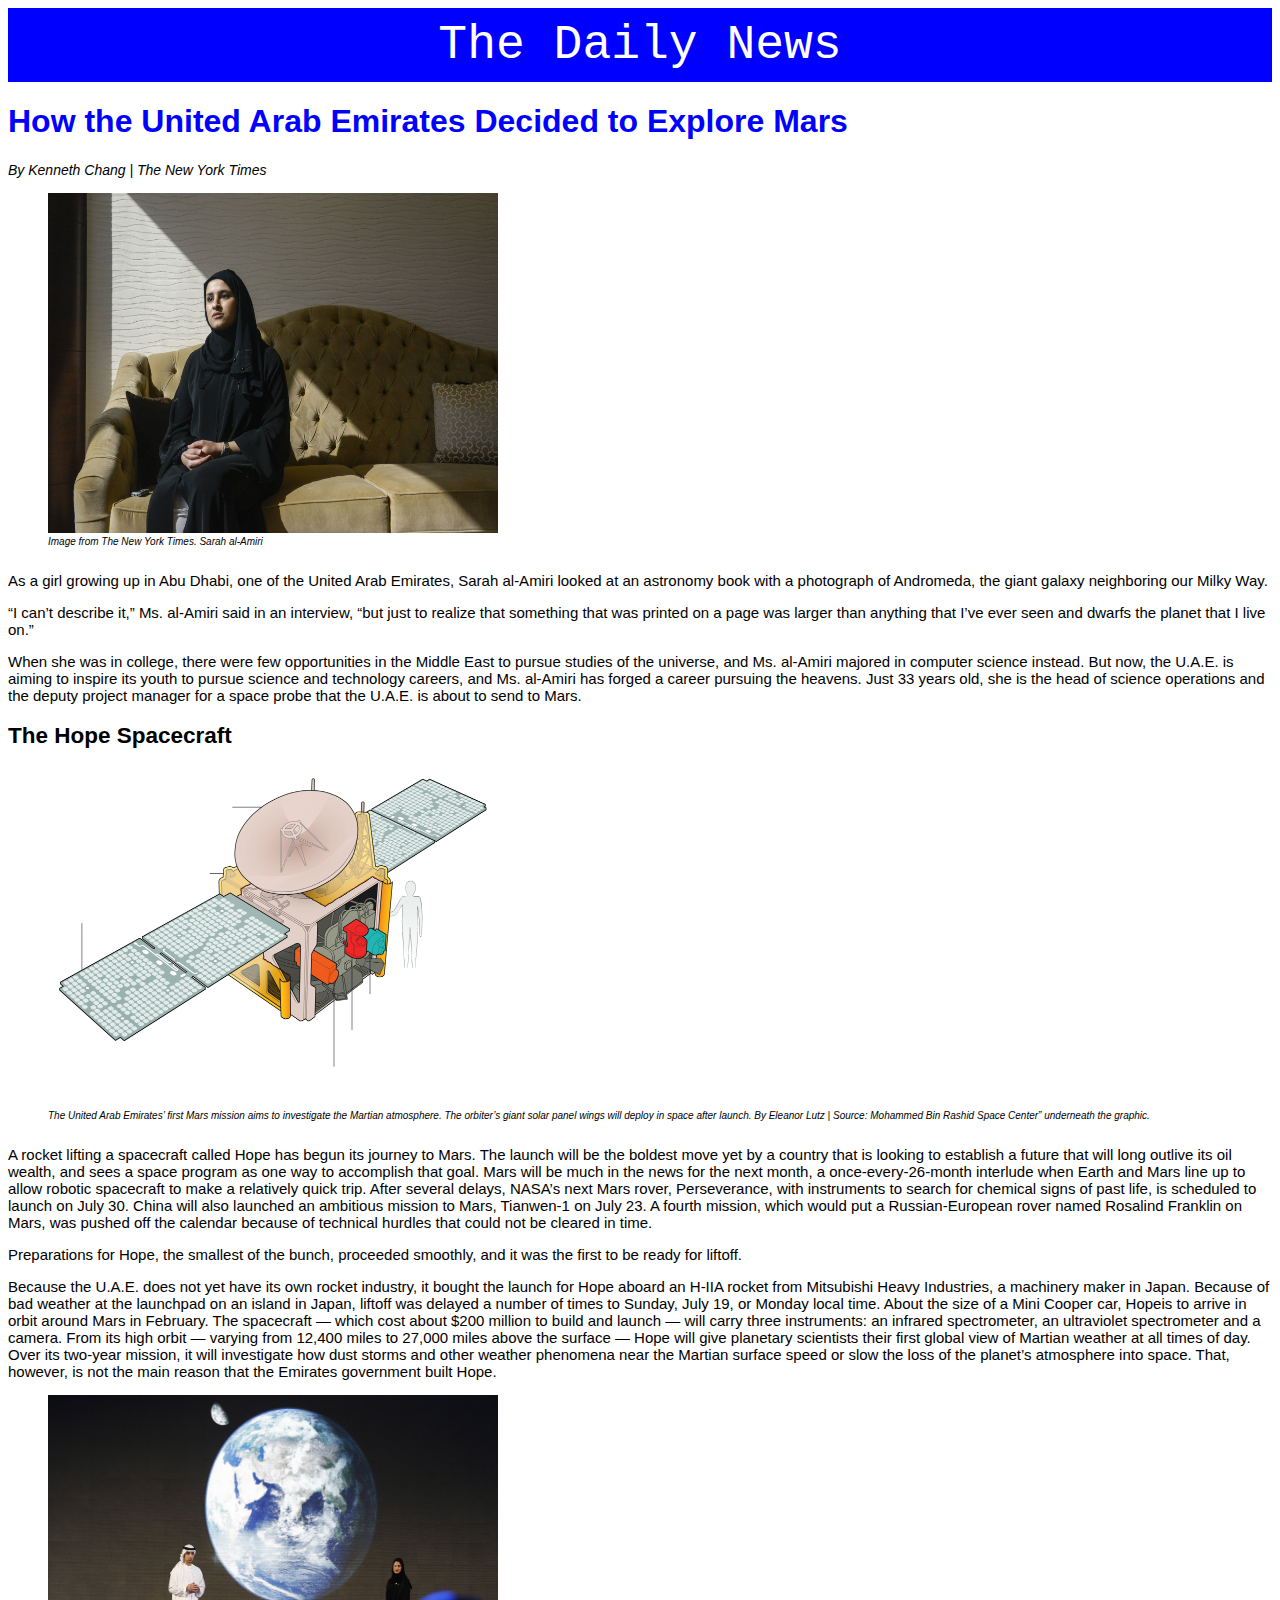
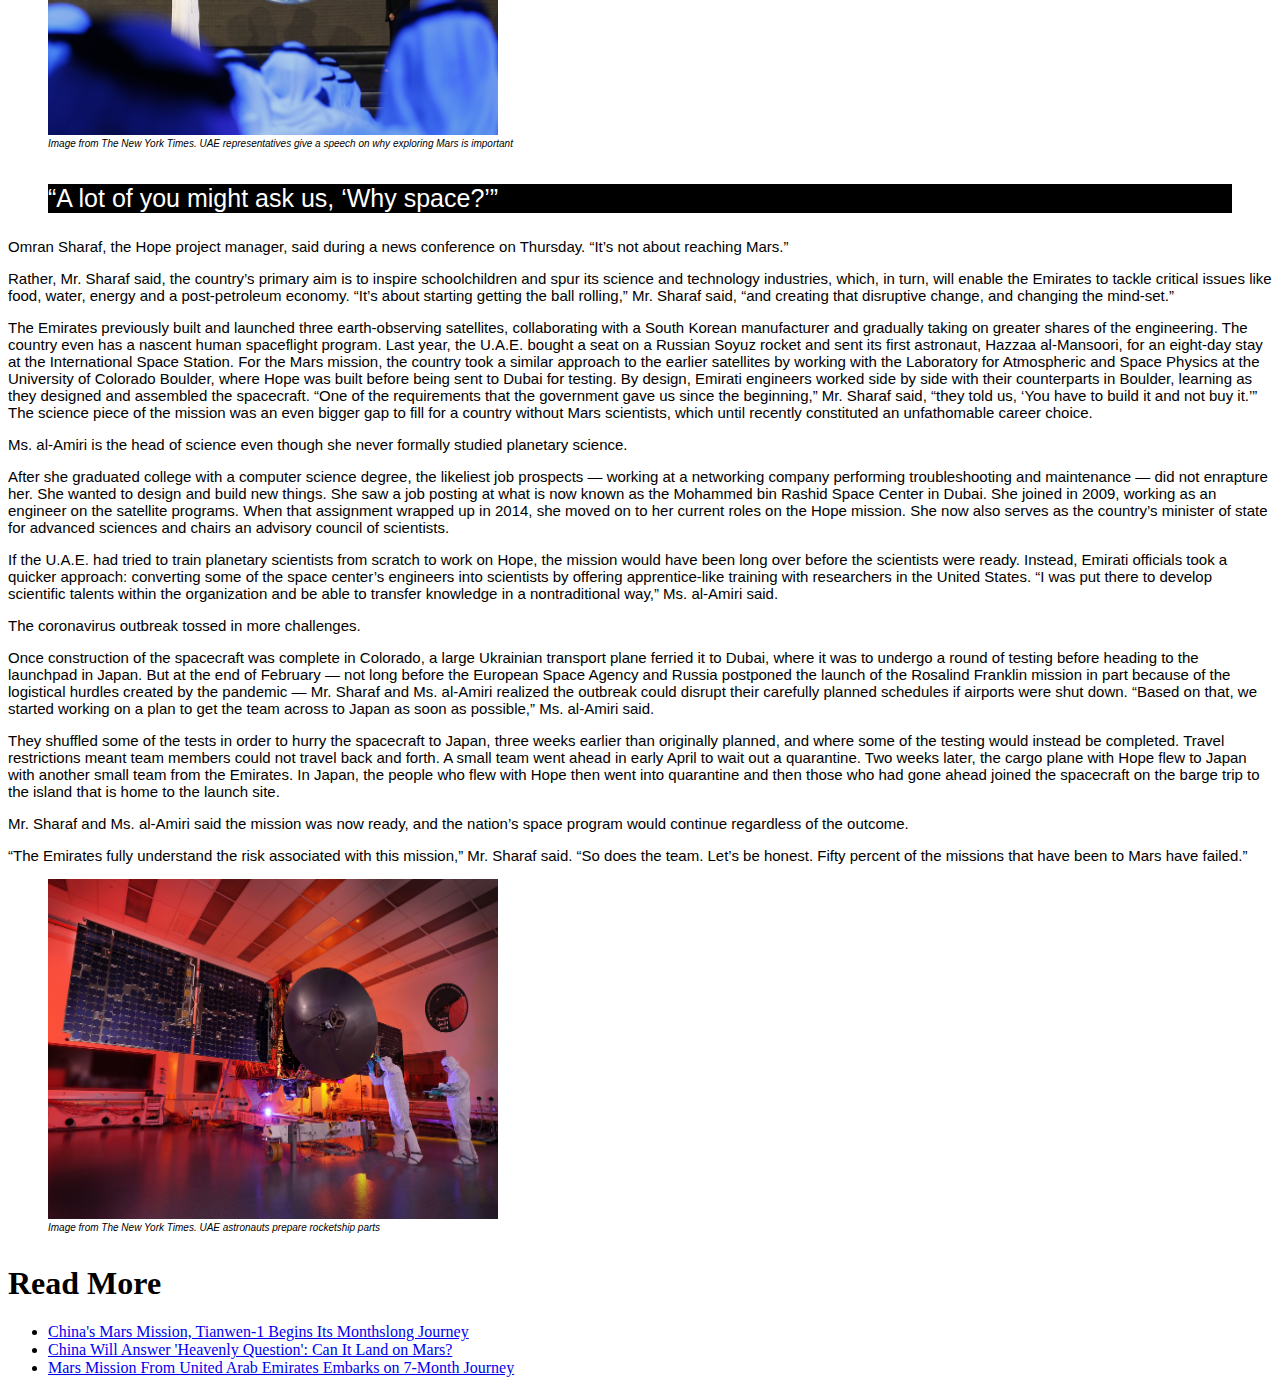
<file: index.html>
<!DOCTYPE HTML>
<html lang="en">
<head>
    <title>Eva Booth Midterm Review</title>
    <link rel="stylesheet" href="style.css">
</head>
<body>
    <div id="masthead"> The Daily News</div>
    <div id="headline">
<h1>   How the United Arab Emirates Decided to Explore Mars </h1> </div>

<div id= "byline"> <p> By Kenneth Chang | The New York Times </p> </div>

<div id="content">
    <figure>
        <img src="uae-mars-1.jpg" alt= "UAE Mars" width="450" height="340">
   <div id="caption"> <figcaption> Image from The New York Times. Sarah al-Amiri </figcaption> </div>
    </figure>
<p> As a girl growing up in Abu Dhabi, one of the United Arab Emirates, Sarah al-Amiri looked at an astronomy book with a photograph of Andromeda, the giant galaxy neighboring our Milky Way. </p>

<p> “I can’t describe it,” Ms. al-Amiri said in an interview, “but just to realize that something that was printed on a page was larger than anything that I’ve ever seen and dwarfs the planet that I live on.” </p>

<p> When she was in college, there were few opportunities in the Middle East to pursue studies of the universe, and Ms. al-Amiri majored in computer science instead. But now, the U.A.E. is aiming to inspire its youth to pursue science and technology careers, and Ms. al-Amiri has forged a career pursuing the heavens.

Just 33 years old, she is the head of science operations and the deputy project manager for a space probe that the U.A.E. is about to send to Mars.</p>
<h2> The Hope Spacecraft </h2>
<figure>
<img src="hope-spacecraft-graphic.gif" alt= "hope spacecraft graphic" width="450" height="340">
<div id="caption"><figcaption> The United Arab Emirates’ first Mars mission aims to investigate the Martian atmosphere. The orbiter’s giant solar panel wings will deploy in space after launch. By Eleanor Lutz | Source: Mohammed Bin Rashid Space Center” underneath the graphic. </figcaption> </div>
</figure>
<p> A rocket lifting a spacecraft called Hope has begun its journey to Mars. The launch will be the boldest move yet by a country that is looking to establish a future that will long outlive its oil wealth, and sees a space program as one way to accomplish that goal.

Mars will be much in the news for the next month, a once-every-26-month interlude when Earth and Mars line up to allow robotic spacecraft to make a relatively quick trip. After several delays, NASA’s next Mars rover, Perseverance, with instruments to search for chemical signs of past life, is scheduled to launch on July 30. China will also launched an ambitious mission to Mars, Tianwen-1 on July 23.

A fourth mission, which would put a Russian-European rover named Rosalind Franklin on Mars, was pushed off the calendar because of technical hurdles that could not be cleared in time.</p>

<p>Preparations for Hope, the smallest of the bunch, proceeded smoothly, and it was the first to be ready for liftoff. </p>

<p> Because the U.A.E. does not yet have its own rocket industry, it bought the launch for Hope aboard an H-IIA rocket from Mitsubishi Heavy Industries, a machinery maker in Japan. Because of bad weather at the launchpad on an island in Japan, liftoff was delayed a number of times to Sunday, July 19, or Monday local time.

About the size of a Mini Cooper car, Hopeis to arrive in orbit around Mars in February. The spacecraft — which cost about $200 million to build and launch — will carry three instruments: an infrared spectrometer, an ultraviolet spectrometer and a camera.

From its high orbit — varying from 12,400 miles to 27,000 miles above the surface — Hope will give planetary scientists their first global view of Martian weather at all times of day. Over its two-year mission, it will investigate how dust storms and other weather phenomena near the Martian surface speed or slow the loss of the planet’s atmosphere into space.

That, however, is not the main reason that the Emirates government built Hope. </p>
<figure>
    <img src="uae-mars2.jpg" alt="UAE Mars picture 2" width="450" height="340">
<div id="caption"> <figcaption> Image from The New York Times. UAE representatives give a speech on why exploring Mars is important </figcaption> </div>
</figure>

<blockquote>“A lot of you might ask us, ‘Why space?’” </blockquote>Omran Sharaf, the Hope project manager, said during a news conference on Thursday. “It’s not about reaching Mars.” 

<p> Rather, Mr. Sharaf said, the country’s primary aim is to inspire schoolchildren and spur its science and technology industries, which, in turn, will enable the Emirates to tackle critical issues like food, water, energy and a post-petroleum economy.

“It’s about starting getting the ball rolling,” Mr. Sharaf said, “and creating that disruptive change, and changing the mind-set.” </p>

<p> The Emirates previously built and launched three earth-observing satellites, collaborating with a South Korean manufacturer and gradually taking on greater shares of the engineering. The country even has a nascent human spaceflight program. Last year, the U.A.E. bought a seat on a Russian Soyuz rocket and sent its first astronaut, Hazzaa al-Mansoori, for an eight-day stay at the International Space Station.

For the Mars mission, the country took a similar approach to the earlier satellites by working with the Laboratory for Atmospheric and Space Physics at the University of Colorado Boulder, where Hope was built before being sent to Dubai for testing.

By design, Emirati engineers worked side by side with their counterparts in Boulder, learning as they designed and assembled the spacecraft. “One of the requirements that the government gave us since the beginning,” Mr. Sharaf said, “they told us, ‘You have to build it and not buy it.’”

The science piece of the mission was an even bigger gap to fill for a country without Mars scientists, which until recently constituted an unfathomable career choice. </p>

<p> Ms. al-Amiri is the head of science even though she never formally studied planetary science.</p>

<p> After she graduated college with a computer science degree, the likeliest job prospects — working at a networking company performing troubleshooting and maintenance — did not enrapture her. She wanted to design and build new things.

She saw a job posting at what is now known as the Mohammed bin Rashid Space Center in Dubai. She joined in 2009, working as an engineer on the satellite programs. When that assignment wrapped up in 2014, she moved on to her current roles on the Hope mission.

She now also serves as the country’s minister of state for advanced sciences and chairs an advisory council of scientists. </p>

<p> If the U.A.E. had tried to train planetary scientists from scratch to work on Hope, the mission would have been long over before the scientists were ready. Instead, Emirati officials took a quicker approach: converting some of the space center’s engineers into scientists by offering apprentice-like training with researchers in the United States.

“I was put there to develop scientific talents within the organization and be able to transfer knowledge in a nontraditional way,” Ms. al-Amiri said. </p>

<p>The coronavirus outbreak tossed in more challenges.</p>

<p> Once construction of the spacecraft was complete in Colorado, a large Ukrainian transport plane ferried it to Dubai, where it was to undergo a round of testing before heading to the launchpad in Japan.

But at the end of February — not long before the European Space Agency and Russia postponed the launch of the Rosalind Franklin mission in part because of the logistical hurdles created by the pandemic — Mr. Sharaf and Ms. al-Amiri realized the outbreak could disrupt their carefully planned schedules if airports were shut down.

“Based on that, we started working on a plan to get the team across to Japan as soon as possible,” Ms. al-Amiri said.</p>

<p>They shuffled some of the tests in order to hurry the spacecraft to Japan, three weeks earlier than originally planned, and where some of the testing would instead be completed.

Travel restrictions meant team members could not travel back and forth. A small team went ahead in early April to wait out a quarantine. Two weeks later, the cargo plane with Hope flew to Japan with another small team from the Emirates.

In Japan, the people who flew with Hope then went into quarantine and then those who had gone ahead joined the spacecraft on the barge trip to the island that is home to the launch site. </p>

<p> Mr. Sharaf and Ms. al-Amiri said the mission was now ready, and the nation’s space program would continue regardless of the outcome.</p>

<p>“The Emirates fully understand the risk associated with this mission,” Mr. Sharaf said. “So does the team. Let’s be honest. Fifty percent of the missions that have been to Mars have failed.”</p>
<figure>
    <img src="uae-mars3.jpg" alt="UAE Mars picture 3" width="450" height="340">
<div id="caption"><figcaption> Image from The New York Times. UAE astronauts prepare rocketship parts </figcaption> </div> 
</figure>
</div>
<h1> Read More </h1>
<ul>
    <li> <a href="https://www.nytimes.com/2020/07/22/science/mars-china-launch.html?action=click&block=associated_collection_recirc&impression_id=8fa169b0-cd41-11ea-9e45-6dfedec6de97&index=0&pgtype=Article&region=footer"> China's Mars Mission, Tianwen-1 Begins Its Monthslong Journey </a> </li>
    <li> <a href="https://www.nytimes.com/2020/07/22/science/china-mars-mission.html?action=click&block=associated_collection_recirc&impression_id=8fa169b1-cd41-11ea-9e45-6dfedec6de97&index=1&pgtype=Article&region=footer"> China Will Answer 'Heavenly Question': Can It Land on Mars? </a> </li>
    <li> <a href="https://www.nytimes.com/2020/07/19/science/emirates-mars-mission.html?action=click&block=associated_collection_recirc&impression_id=8fa169b2-cd41-11ea-9e45-6dfedec6de97&index=2&pgtype=Article&region=footer"> Mars Mission From United Arab Emirates Embarks on 7-Month Journey</a> </li>
</ul> 
</body>


</html>
</file>
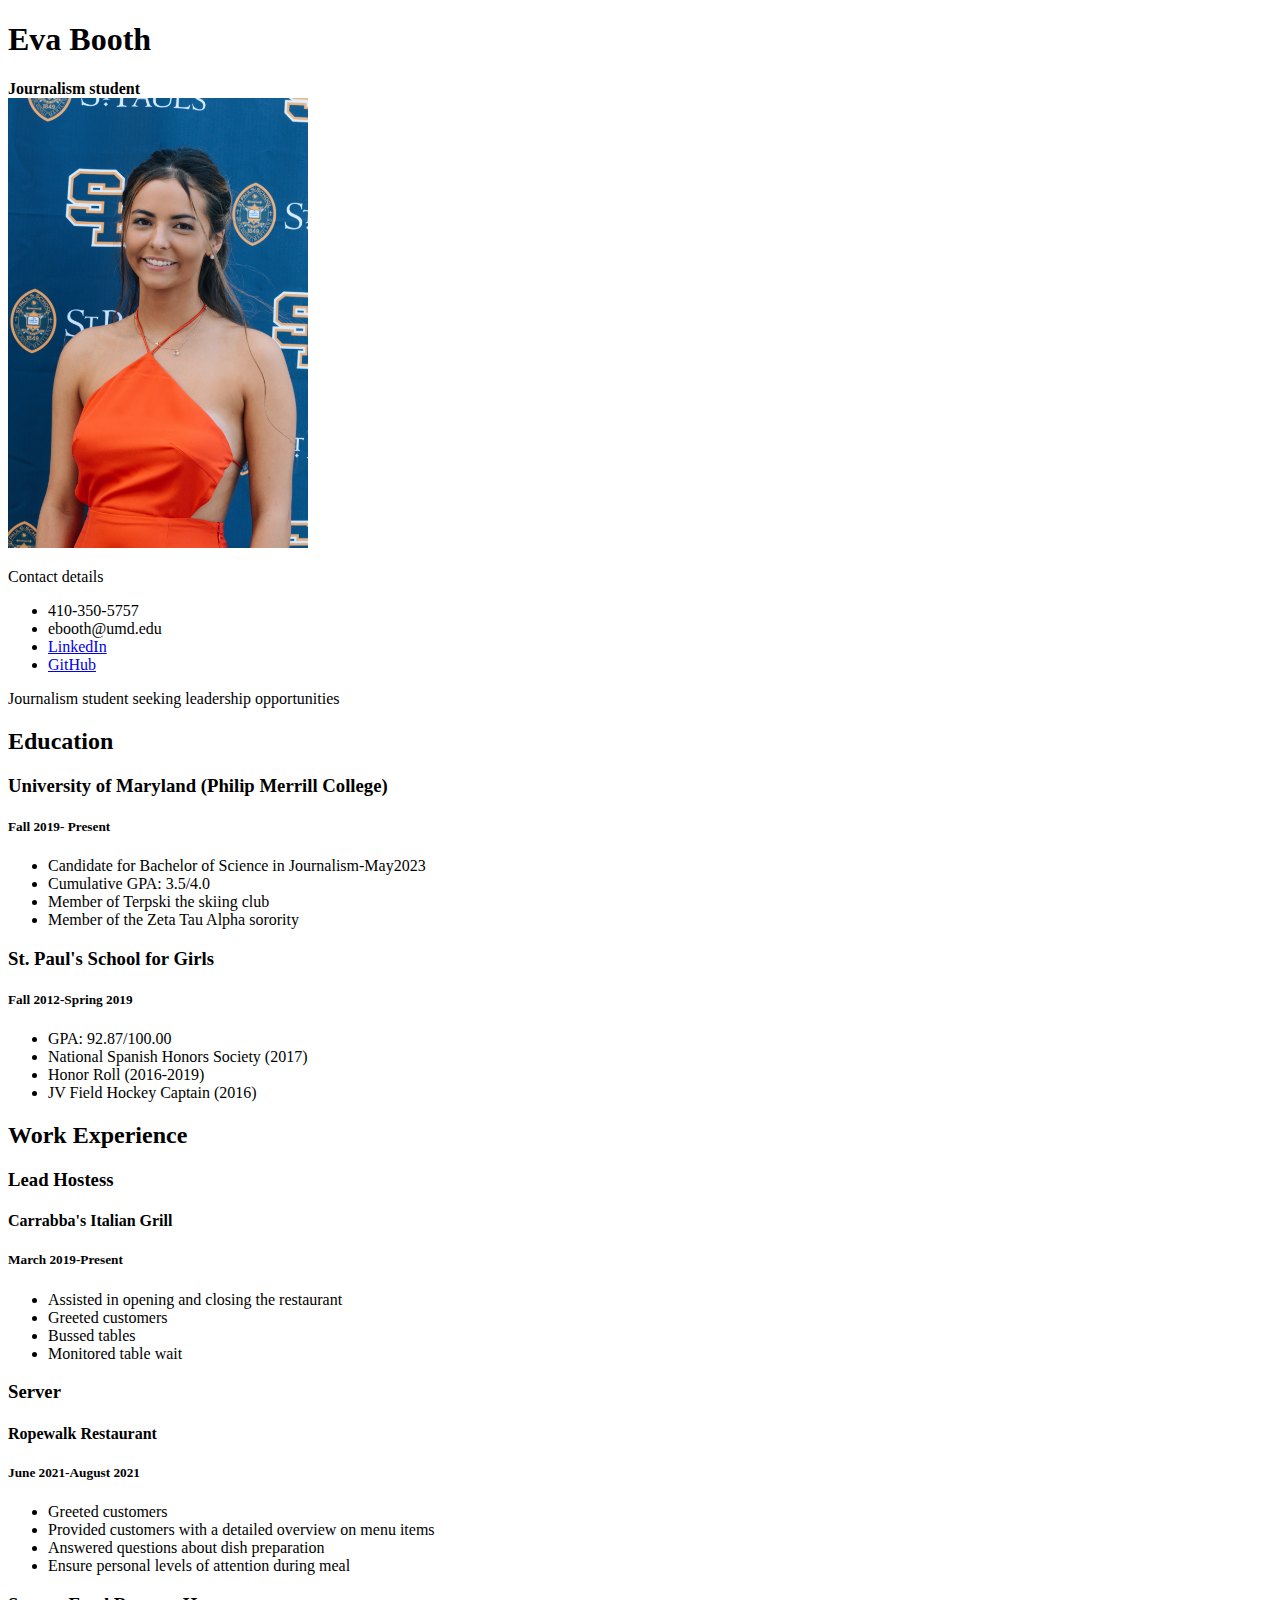
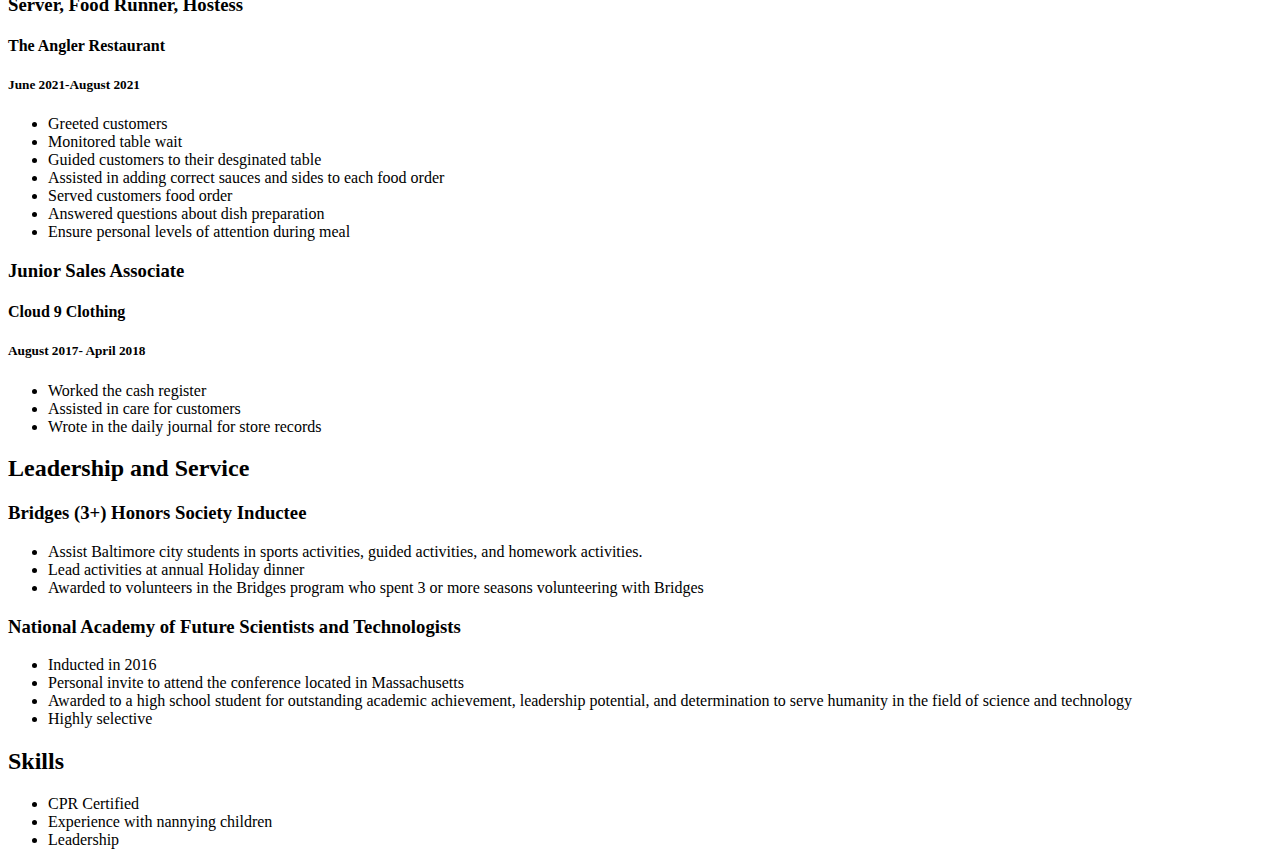
<file: basic-resume/index.html>
<!DOCTYPE HTML>
<html lang="en">
<head>
    <title>Eva Booth Resume</title>
  </head>
  <body>
    
    <h1> Eva Booth </h1>
    <!-- I made this myself! ---> 
    <b> Journalism student </b>
    <br>
    <img src= "prof.jpg" alt= "Profile Picture" width= "300" height= "450">
    <p> Contact details </p>
    <ul> 
    <li> 410-350-5757 </li>
    <li> ebooth@umd.edu </li>
    <li> <a href= "https://www.linkedin.com/in/eva-booth-9877a0201/">LinkedIn</a> </li>
    <li> <a href="https://github.com/ebooth1"> GitHub </a> </li>
    </ul>
    <p> Journalism student seeking leadership opportunities </p>
    <h2> Education </h2>
    <h3> University of Maryland (Philip Merrill College) </h3>
    <h5> Fall 2019- Present </h5>
    <ul> 
    <li> Candidate for Bachelor of Science in Journalism-May2023</li>
    <li>Cumulative GPA: 3.5/4.0 </li>
    <li> Member of Terpski the skiing club </li>
    <li> Member of the Zeta Tau Alpha sorority </li>
    </ul>
    <h3> St. Paul's School for Girls </h3>
    <h5> Fall 2012-Spring 2019 </h5>
    <ul> 
    <li> GPA: 92.87/100.00 </li>
    <li> National Spanish Honors Society (2017) </li>
    <li> Honor Roll (2016-2019) </li>
    <li> JV Field Hockey Captain (2016) </li>
    </ul>
    <h2> Work Experience </h2>
    <h3> Lead Hostess </h3>
    <h4> Carrabba's Italian Grill </h4>
    <h5> March 2019-Present </h5>
    <ul>
      <li> Assisted in opening and closing the restaurant </li>
      <li> Greeted customers </li>
      <li> Bussed tables </li>
      <li> Monitored table wait </li>
    </ul>
    <h3> Server </h3>
    <h4> Ropewalk Restaurant </h4>
    <h5> June 2021-August 2021 </h5>
    <ul> 
      <li> Greeted customers </li>
      <li> Provided customers with a detailed overview on menu items </li>
      <li> Answered questions about dish preparation </li>
      <li> Ensure personal levels of attention during meal </li>
    </ul>
    <h3> Server, Food Runner, Hostess </h3>
    <h4> The Angler Restaurant </h4>
    <h5> June 2021-August 2021 </h5>
    <ul>
      <li> Greeted customers </li>
      <li> Monitored table wait </li>
      <li> Guided customers to their desginated table </li>
      <li> Assisted in adding correct sauces and sides to each food order </li>
      <li> Served customers food order </li>
      <li> Answered questions about dish preparation </li>
      <li> Ensure personal levels of attention during meal </li>
    </ul>
    <h3> Junior Sales Associate </h3>
    <h4> Cloud 9 Clothing </h4>
    <h5> August 2017- April 2018 </h5>
    <ul>
      <li> Worked the cash register </li>
      <li> Assisted in care for customers </li>
      <li> Wrote in the daily journal for store records </li>
    </ul>
    <h2> Leadership and Service </h2>
    <h3> Bridges (3+) Honors Society Inductee </h3>
    <ul>
      <li> Assist Baltimore city students in sports activities, guided activities, and homework activities.</li>
      <li> Lead activities at annual Holiday dinner </li>
      <li> Awarded to volunteers in the Bridges program who spent 3 or more seasons volunteering with Bridges </li>
    </ul>
    <h3> National Academy of Future Scientists and Technologists </h3>
    <ul>
      <li> Inducted in 2016 </li>
      <li> Personal invite to attend the conference located in Massachusetts </li>
      <li> Awarded to a high school student for outstanding academic achievement, leadership potential, and
determination to serve humanity in the field of science and technology </li>
<li> Highly selective </li>
</ul>
<h2> Skills </h2>
<ul>
  <li> CPR Certified </li>
  <li> Experience with nannying children </li>
  <li> Leadership </li>
    
  </body>
</html>
</file>
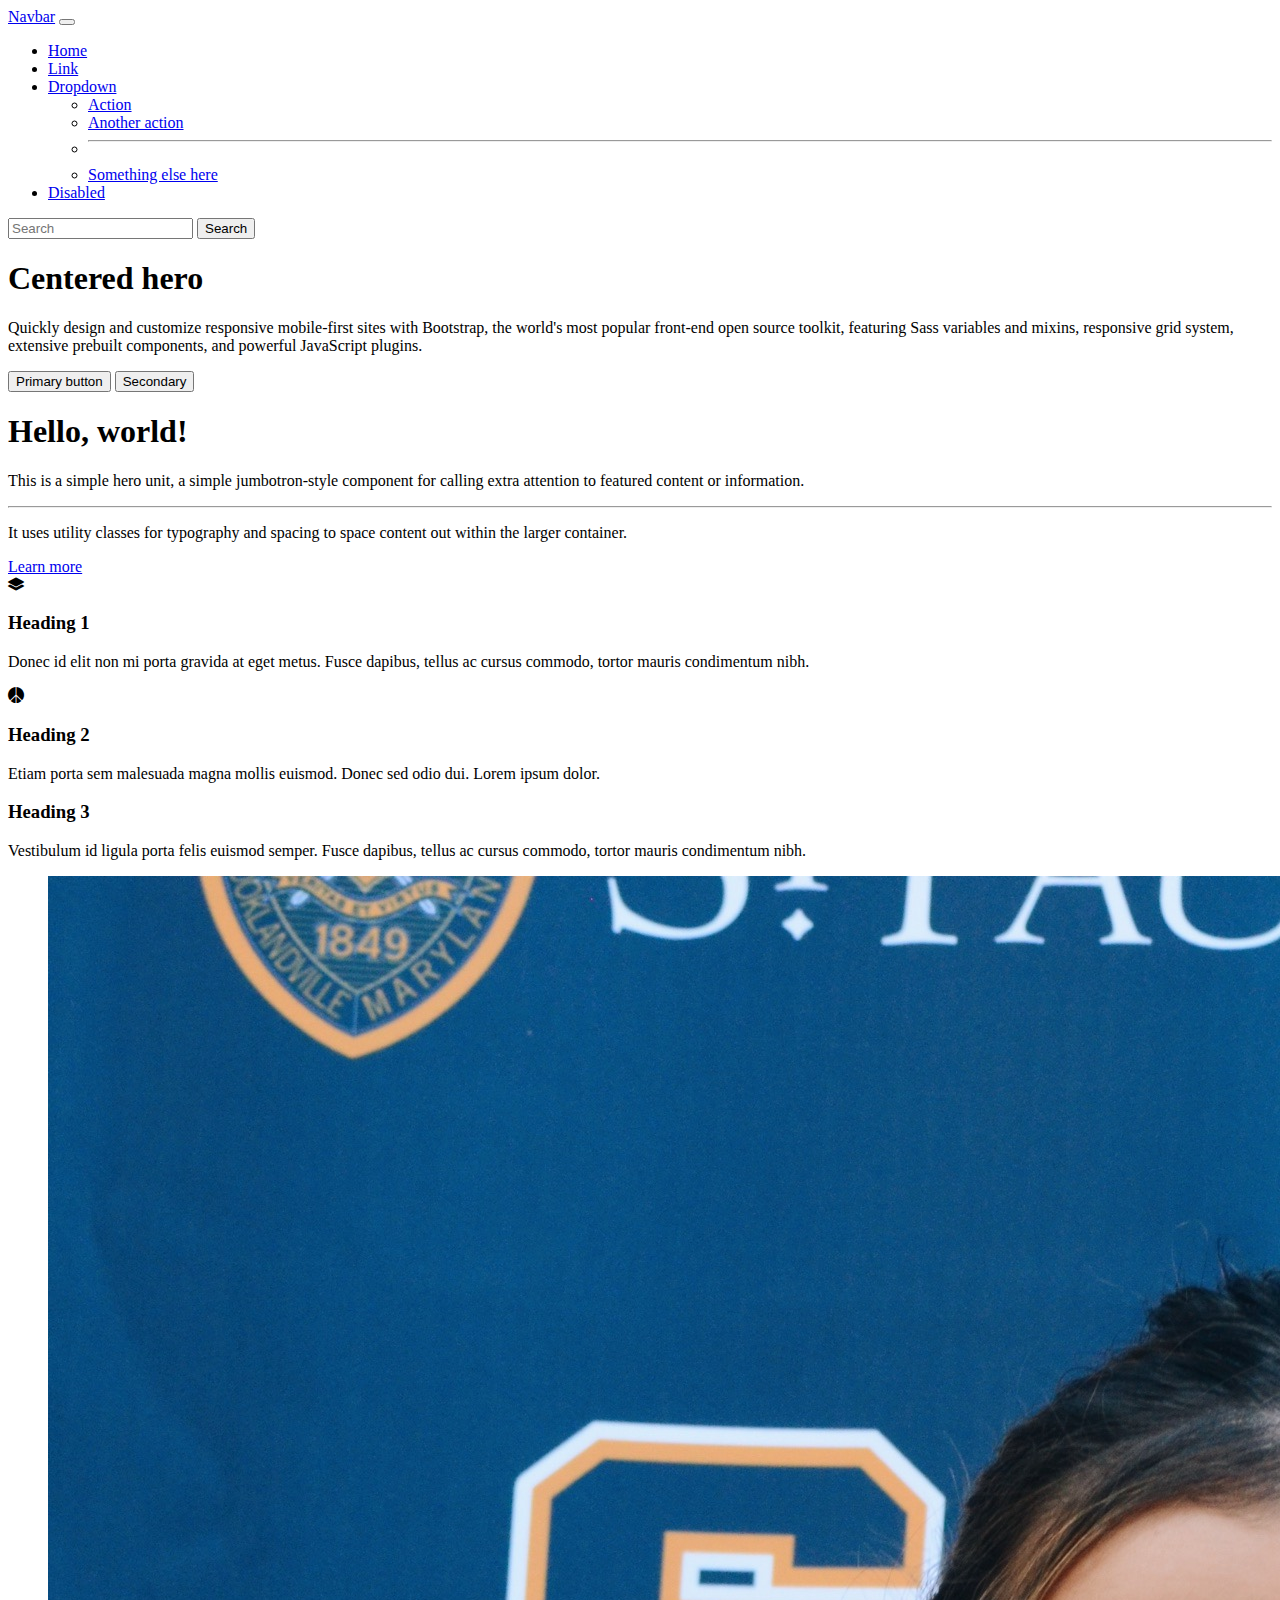
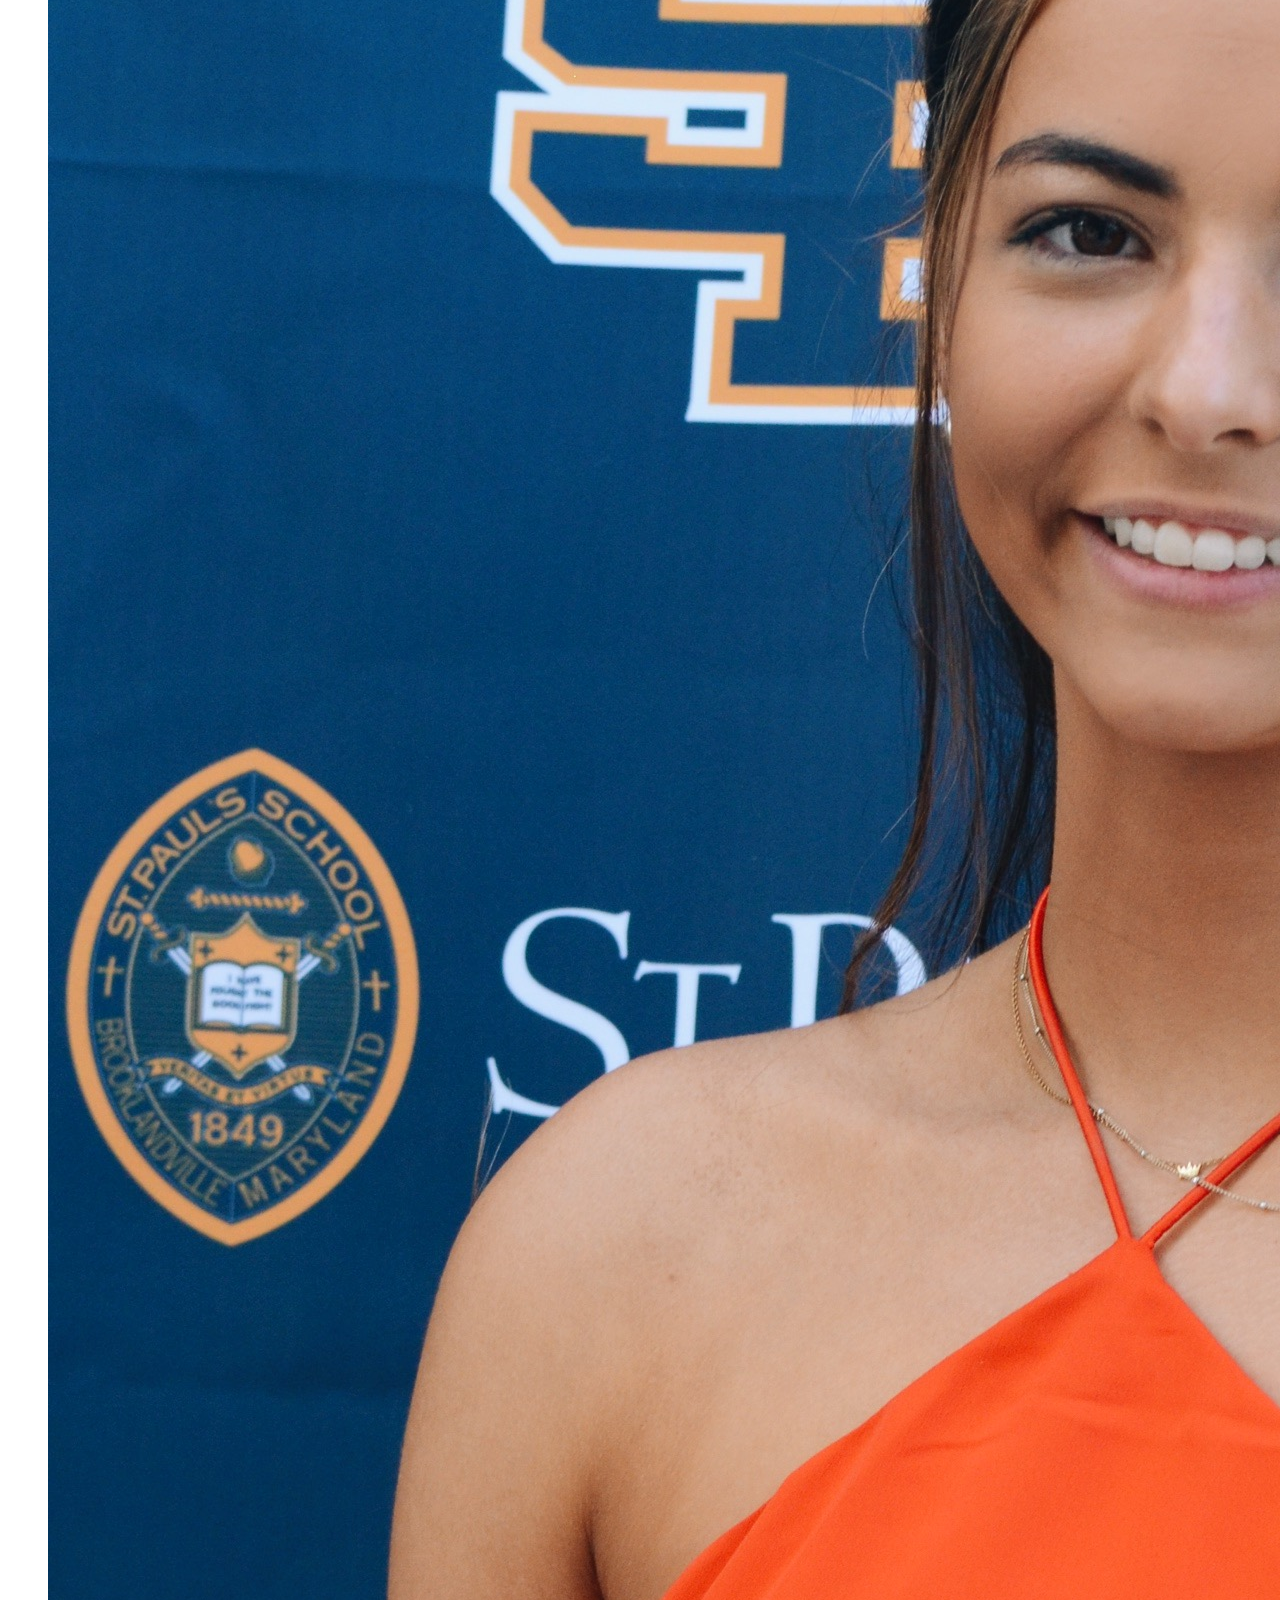
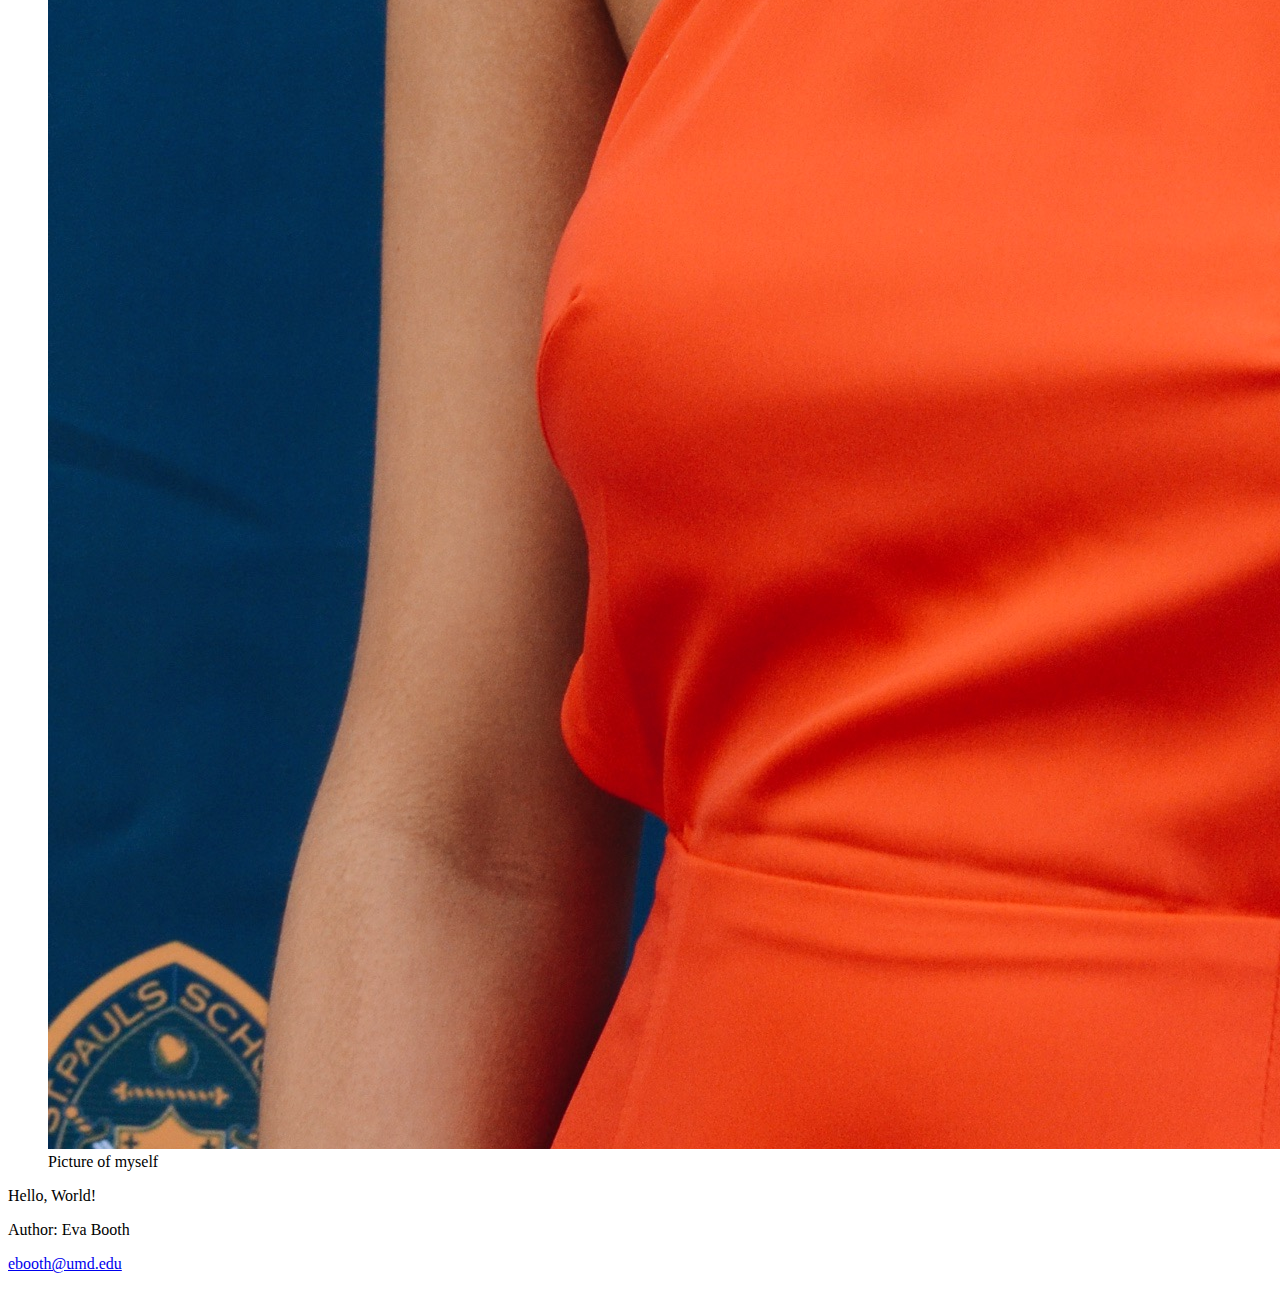
<file: bootstrap-template.html>
<!doctype html>

<html lang="en">
<head>
<meta charset="utf-8">
<meta name="viewport" content="width=device-width, initial-scale=1, shrink-to-fit=no">

<title>Bootstrap Template</title>
<meta name="description" content="Merrill College of Journalism, UMD">
<meta name="author" content="Adam Marton">

<!-- Bootstrap CSS and JavaScript -->
<link href="https://cdn.jsdelivr.net/npm/bootstrap@5.0.1/dist/css/bootstrap.min.css" rel="stylesheet" integrity="sha384-+0n0xVW2eSR5OomGNYDnhzAbDsOXxcvSN1TPprVMTNDbiYZCxYbOOl7+AMvyTG2x" crossorigin="anonymous">
<script src="https://cdn.jsdelivr.net/npm/bootstrap@5.0.1/dist/js/bootstrap.bundle.min.js" integrity="sha384-gtEjrD/SeCtmISkJkNUaaKMoLD0//ElJ19smozuHV6z3Iehds+3Ulb9Bn9Plx0x4" crossorigin="anonymous"></script>
<link rel="stylesheet" href="https://cdn.jsdelivr.net/npm/bootstrap-icons@1.5.0/font/bootstrap-icons.css">



</head>
<body>
     <!-- Navbar start-->
<nav class="navbar navbar-expand-lg navbar-light bg-light">
  <div class="container-fluid">
    <a class="navbar-brand" href="#">Navbar</a>
    <button class="navbar-toggler" type="button" data-bs-toggle="collapse" data-bs-target="#navbarSupportedContent" aria-controls="navbarSupportedContent" aria-expanded="false" aria-label="Toggle navigation">
      <span class="navbar-toggler-icon"></span>
    </button>
    <div class="collapse navbar-collapse" id="navbarSupportedContent">
      <ul class="navbar-nav me-auto mb-2 mb-lg-0">
        <li class="nav-item">
          <a class="nav-link active" aria-current="page" href="#">Home</a>
        </li>
        <li class="nav-item">
          <a class="nav-link" href="#">Link</a>
        </li>
        <li class="nav-item dropdown">
          <a class="nav-link dropdown-toggle" href="#" id="navbarDropdown" role="button" data-bs-toggle="dropdown" aria-expanded="false">
            Dropdown
          </a>
          <ul class="dropdown-menu" aria-labelledby="navbarDropdown">
            <li><a class="dropdown-item" href="#">Action</a></li>
            <li><a class="dropdown-item" href="#">Another action</a></li>
            <li><hr class="dropdown-divider"></li>
            <li><a class="dropdown-item" href="#">Something else here</a></li>
          </ul>
        </li>
        <li class="nav-item">
          <a class="nav-link disabled" href="#" tabindex="-1"    aria-disabled="true">Disabled</a>
        </li>
      </ul>
      <form class="d-flex">
        <input class="form-control me-2" type="search" placeholder="Search" aria-label="Search">
        <button class="btn btn-outline-success" type="submit">Search</button>
      </form>
    </div>
  </div>
</nav>
<!-- Navbar end-->

 <!-- Hero start-->
<div class="px-4 py-5 my-5 text-center">
  <h1 class="display-5 fw-bold">Centered hero</h1>
  <div class="col-lg-6 mx-auto">
    <p class="lead mb-4">Quickly design and customize responsive mobile-first sites with Bootstrap, the world's most popular front-end open source toolkit, featuring Sass variables and mixins, responsive grid system, extensive prebuilt components, and powerful JavaScript plugins.</p>
    <div class="d-grid gap-2 d-sm-flex justify-content-sm-center">
      <button type="button" class="btn btn-primary btn-lg px-4 gap-3">Primary button</button>
      <button type="button" class="btn btn-outline-secondary btn-lg px-4">Secondary</button>
    </div>
  </div>
</div>
<!-- Hero end-->
<!--jumbotron start-->
<div class="jumbotron">
  <h1 class="display-4">Hello, world!</h1>
  <p class="lead">This is a simple hero unit, a simple jumbotron-style component for calling extra attention to featured content or information.</p>
  <hr class="my-4">
  <p>It uses utility classes for typography and spacing to space content out within the larger container.</p>
  <a class="btn btn-primary btn-lg" href="#" role="button">Learn more</a>
</div>
<!--Jumbotron end-->


<div class="container">
        <div class="row">

                <div class="col-md-4">
                      <i class="bi bi-layers-fill"></i>
                      <section>
                        <h3>Heading 1</h3>
                        <p>Donec id elit non mi porta gravida at eget metus. Fusce dapibus, tellus ac cursus commodo, tortor mauris condimentum nibh.</p>
                      </section>
                </div>


                <div class="col-md-4">
                    <i class="bi bi-peace-fill"></i>
                    <section>
                        <h3>Heading 2</h3>
                        <p>Etiam porta sem malesuada magna mollis euismod. Donec sed odio dui. Lorem ipsum dolor.</p>
                    </section>
                </div>

                <div class="col-md-4">
                  <seciton>
                        <h3>Heading 3</h3>
                        <p>Vestibulum id ligula porta felis euismod semper. Fusce dapibus, tellus ac cursus commodo, tortor mauris condimentum nibh.</p>
               </section>
                </div>
        </div>
        <figure>
          <img src= "prof.jpg" alt= "profile picture">
          <figcaption> Picture of myself</ficaption>
        </figure> 



</div>

Hello, World!
<footer>
  <p>Author: Eva Booth</p>
  <p><a href="ebooth@umd.edu">ebooth@umd.edu</a></p>
</footer>

</body>
</html>
</file>
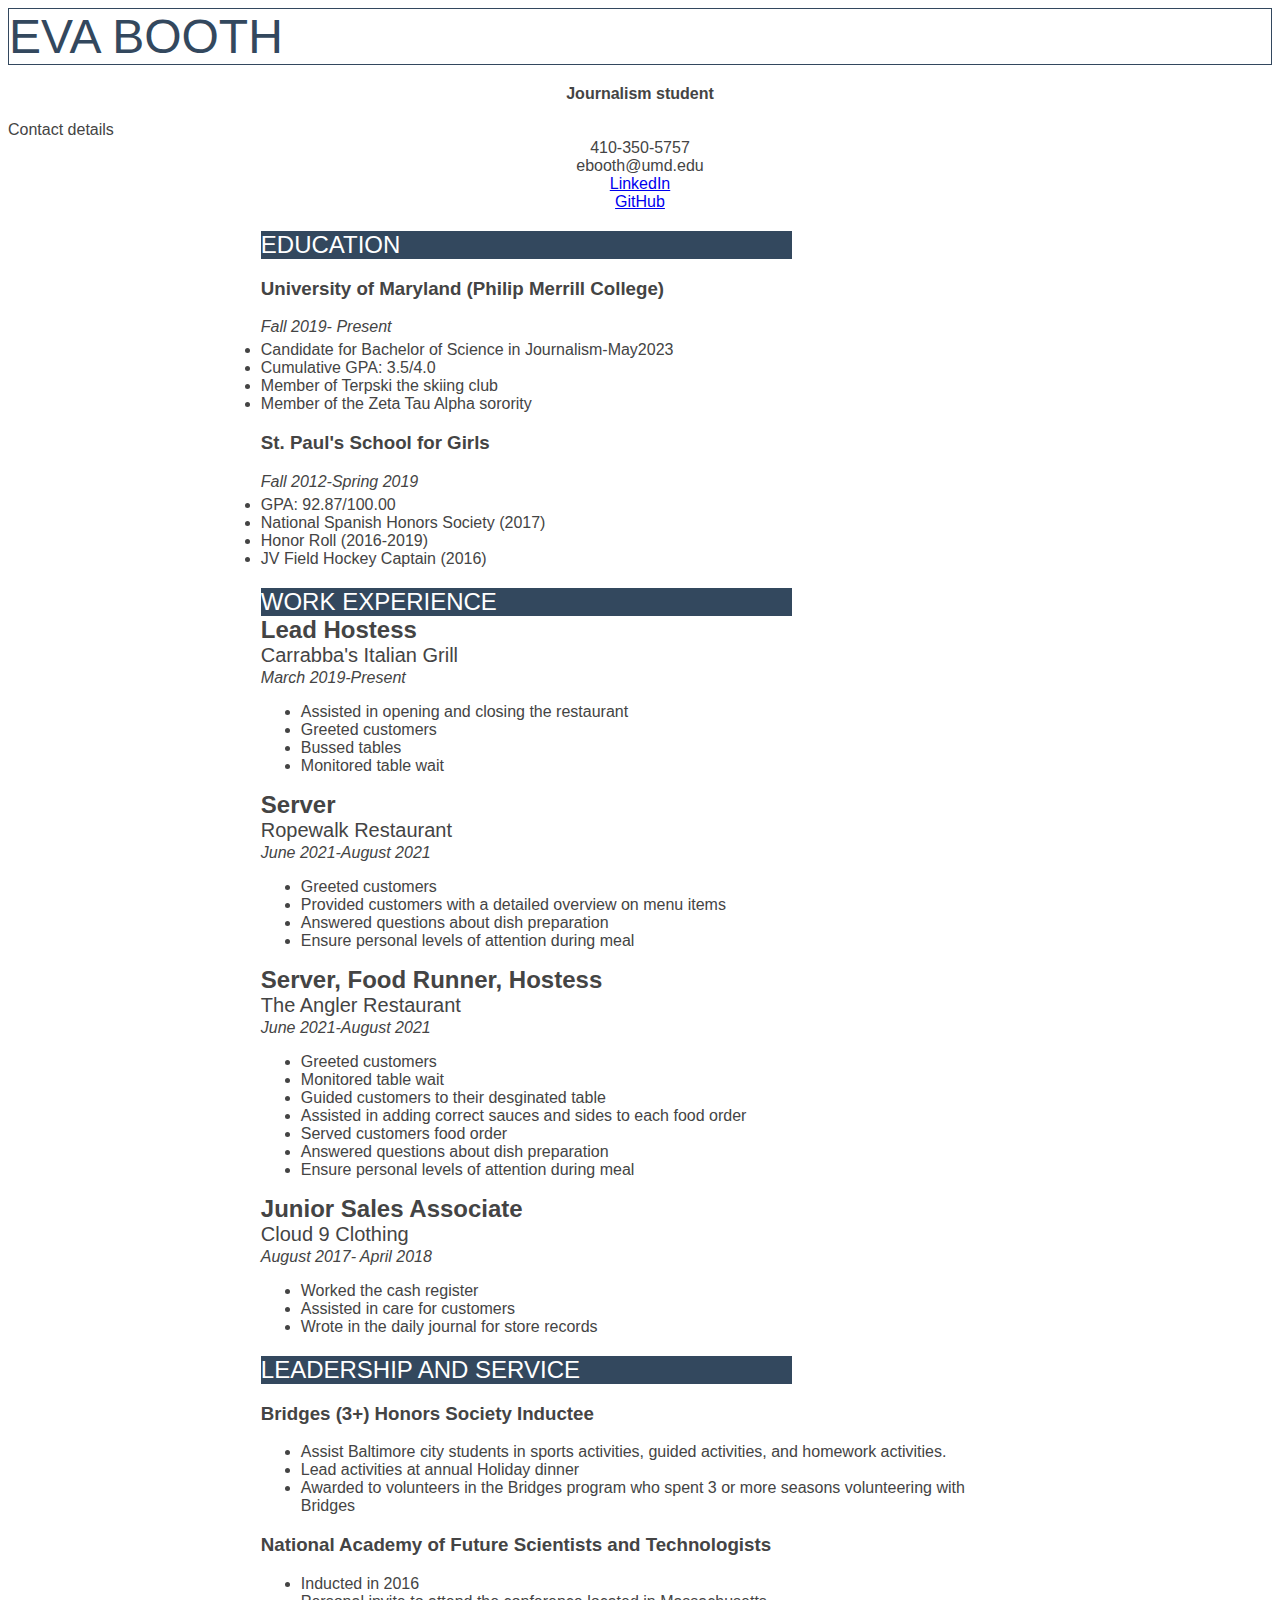
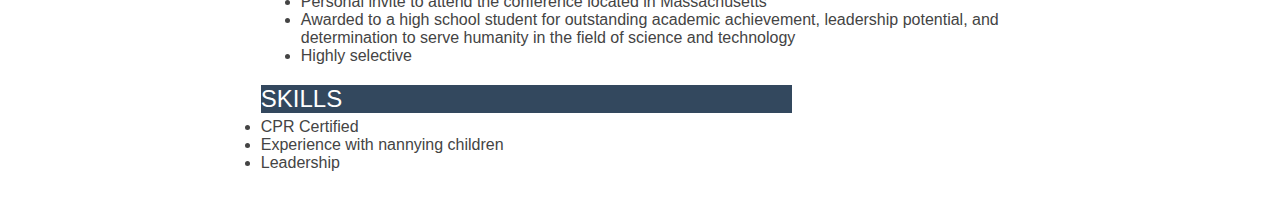
<file: basic-resume/indexb.html>
<!DOCTYPE HTML>
<html lang="en">
<head>
    <title>Eva Booth Resume</title>
    <link rel="stylesheet" href="style.css">
  </head>
  <body>
    
    <div id="name"> Eva Booth </div>
    <!-- I made this myself! ---> 
    <div id="title"> Journalism student </div>
    <br>
    <!--Profile picture-->
    <img src= "prof.jpg" alt= "Profile Picture" width= "300" height= "450">
   
    <div id="menu">Contact details  
    <li> 410-350-5757 </li>
    <li> ebooth@umd.edu </li>
    <li> <a href= "https://www.linkedin.com/in/eva-booth-9877a0201/">LinkedIn</a> </li>
    <li> <a href="https://github.com/ebooth1"> GitHub </a> </li>
    </div>
    <div id="top" Journalism student seeking leadership opportunities </div>
    <!--Education goes here-->
    <div id="sectionheader"> Education </div>
    <h3> University of Maryland (Philip Merrill College) </h3>
    <div id="date"> Fall 2019- Present </div>
    <div id="degree"> 
    <li> Candidate for Bachelor of Science in Journalism-May2023</li>
    <li>Cumulative GPA: 3.5/4.0 </li>
    <li> Member of Terpski the skiing club </li>
    <li> Member of the Zeta Tau Alpha sorority </li>
    </div>
    <h3> St. Paul's School for Girls </h3>
    <div id="date"> Fall 2012-Spring 2019 </div>
    <div id="degree"> 
    <li> GPA: 92.87/100.00 </li>
    <li> National Spanish Honors Society (2017) </li>
    <li> Honor Roll (2016-2019) </li>
    <li> JV Field Hockey Captain (2016) </li>
    </div>
   <!--Work experience here-->
   <div id="sectionheader"> Work Experience </div>
    <div id="jobtitle"> Lead Hostess </div>
    <div id="organization"> Carrabba's Italian Grill </div>
    <div id="date"> March 2019-Present </div>
    <ul>
      <li> Assisted in opening and closing the restaurant </li>
      <li> Greeted customers </li>
      <li> Bussed tables </li>
      <li> Monitored table wait </li>
    </ul>
    <div id="jobtitle"> Server </div>
    <div id="organization"> Ropewalk Restaurant </div>
    <div id="date"> June 2021-August 2021 </div>
    <ul> 
      <li> Greeted customers </li>
      <li> Provided customers with a detailed overview on menu items </li>
      <li> Answered questions about dish preparation </li>
      <li> Ensure personal levels of attention during meal </li>
    </ul>
    <div id="jobtitle"> Server, Food Runner, Hostess </div>
    <div id="organization"> The Angler Restaurant </div>
    <div id="date"> June 2021-August 2021 </div>
    <ul>
      <li> Greeted customers </li>
      <li> Monitored table wait </li>
      <li> Guided customers to their desginated table </li>
      <li> Assisted in adding correct sauces and sides to each food order </li>
      <li> Served customers food order </li>
      <li> Answered questions about dish preparation </li>
      <li> Ensure personal levels of attention during meal </li>
    </ul>
    <div id="jobtitle"> Junior Sales Associate </div>
    <div id="organization"> Cloud 9 Clothing </div>
    <div id="date"> August 2017- April 2018 </div>
    <ul>
      <li> Worked the cash register </li>
      <li> Assisted in care for customers </li>
      <li> Wrote in the daily journal for store records </li>
    </ul>
    <!--Leadership here-->
    <div id="sectionheader"> Leadership and Service </div>
    <h3> Bridges (3+) Honors Society Inductee </h3>
    <ul>
      <li> Assist Baltimore city students in sports activities, guided activities, and homework activities.</li>
      <li> Lead activities at annual Holiday dinner </li>
      <li> Awarded to volunteers in the Bridges program who spent 3 or more seasons volunteering with Bridges </li>
    </ul>
    <h3> National Academy of Future Scientists and Technologists </h3>
    <ul>
      <li> Inducted in 2016 </li>
      <li> Personal invite to attend the conference located in Massachusetts </li>
      <li> Awarded to a high school student for outstanding academic achievement, leadership potential, and
determination to serve humanity in the field of science and technology </li>
<li> Highly selective </li>
</ul>
<!--Put skills here-->
<div id="sectionheader"> Skills </div>
<div id="do">
  <li> CPR Certified </li>
  <li> Experience with nannying children </li>
  <li> Leadership </li>
</div>
  </body>
</html>
</file>
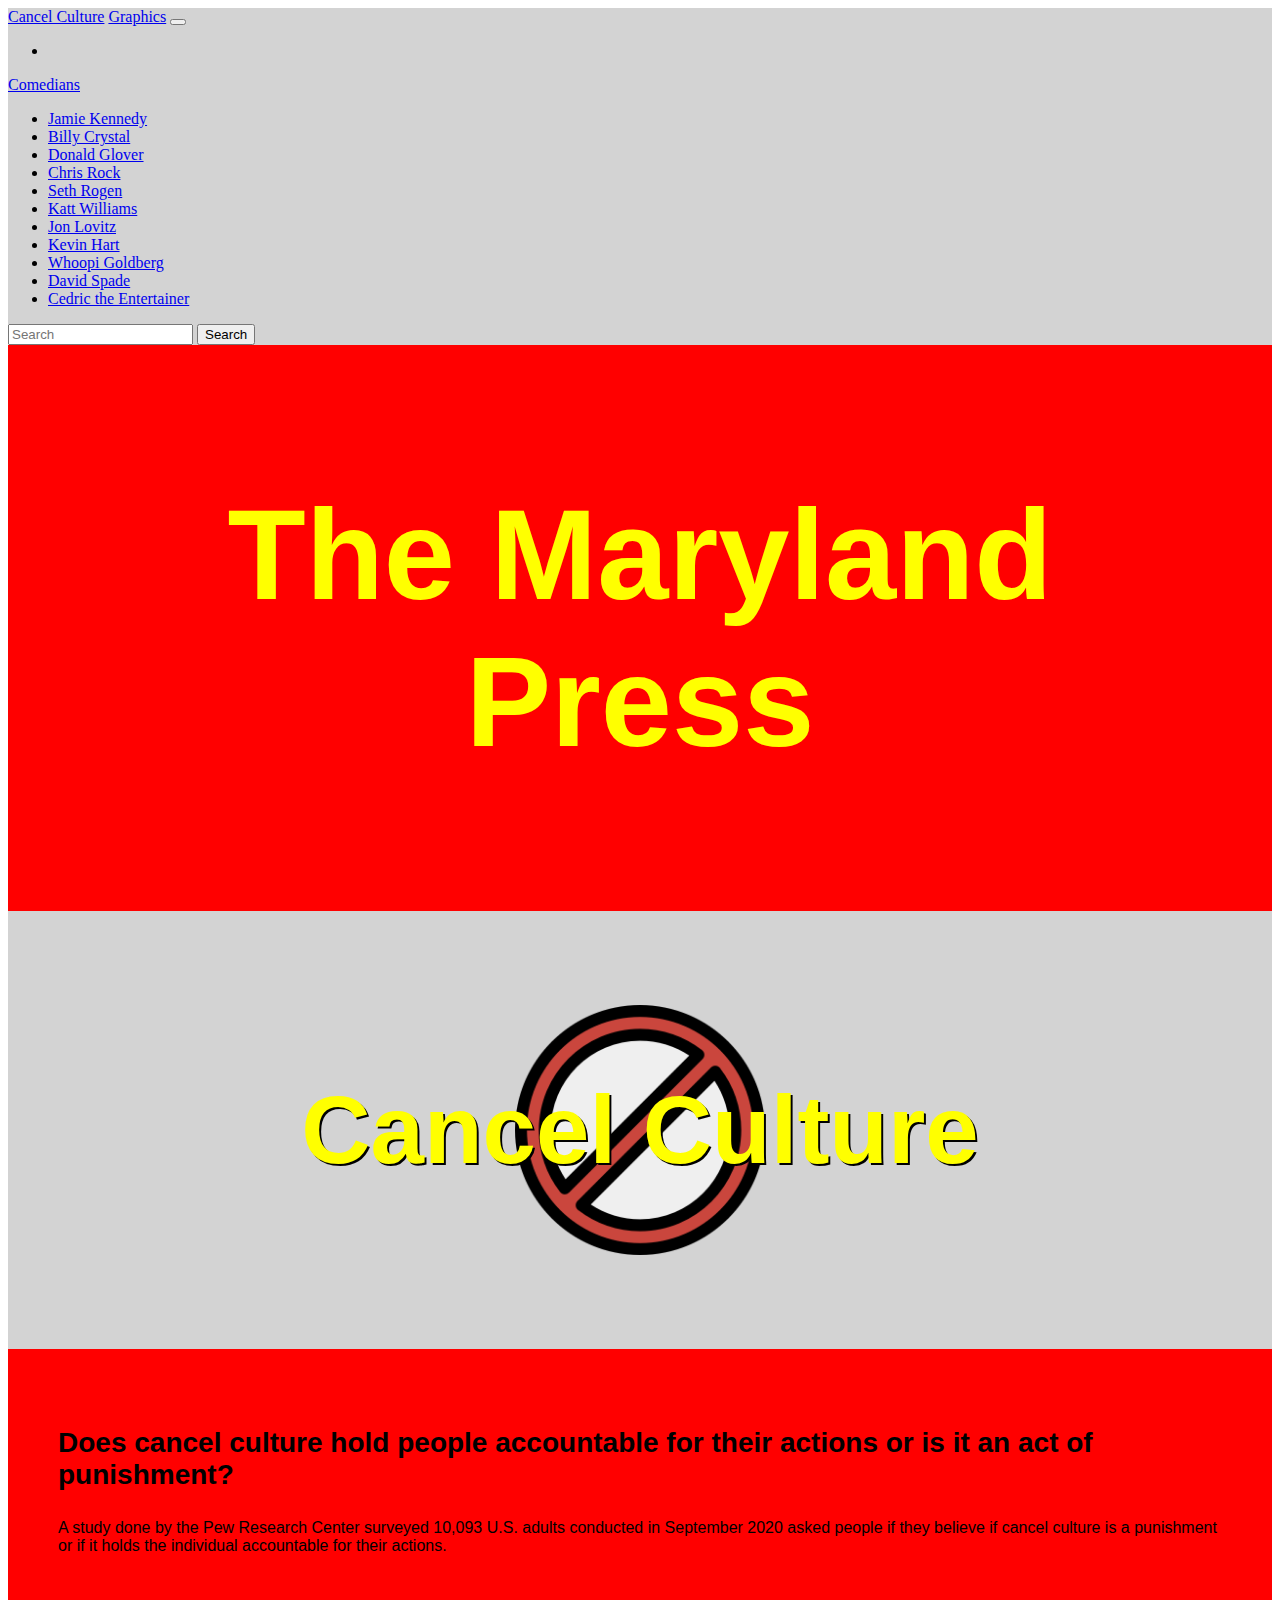
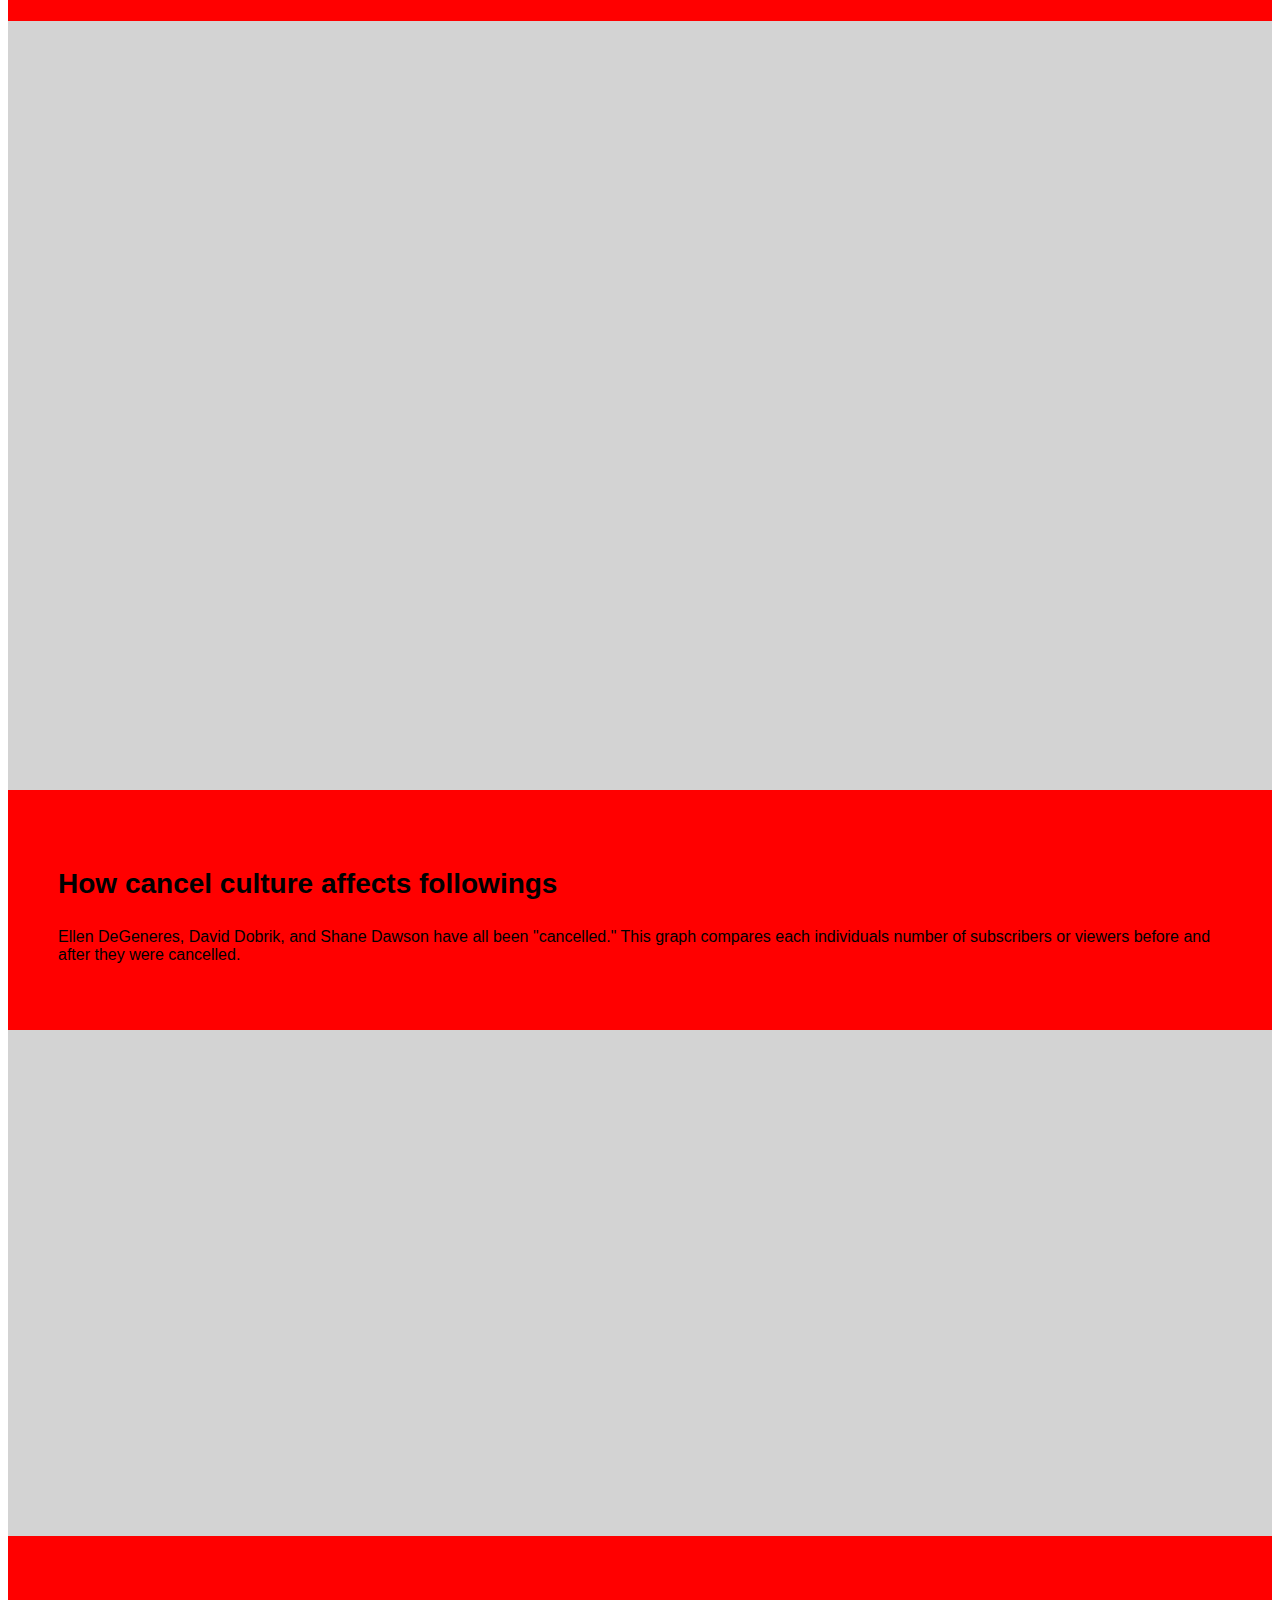
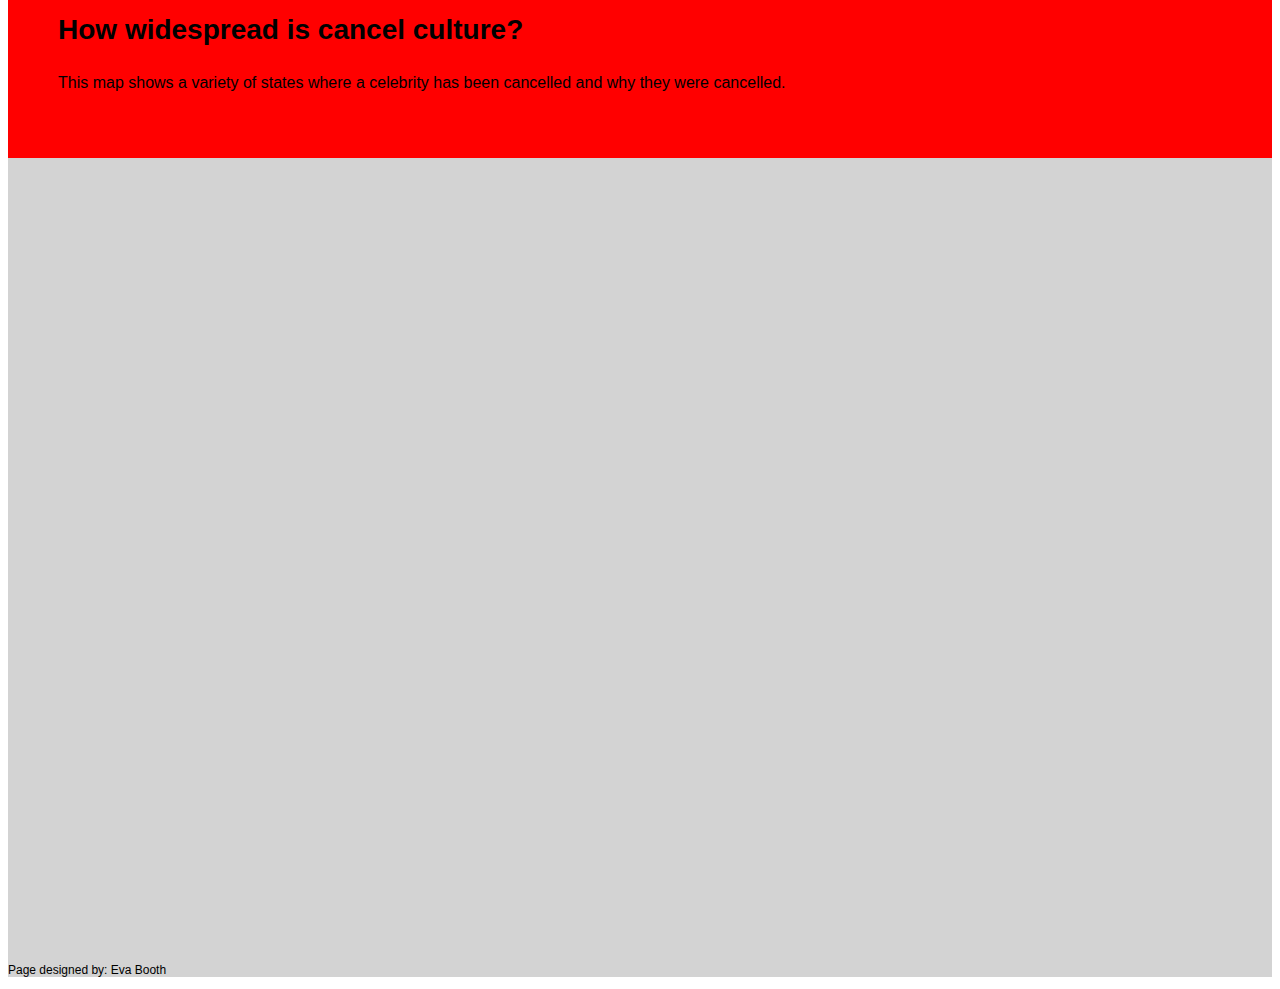
<file: data-viz-project/graphics.html>
<!DOCTYPE HTML>
<html lang="en">
<head>
    <title>Graphics</title>
        <meta charset="utf-8">
<meta name="viewport" content="width=device-width, initial-scale=1, shrink-to-fit=no">

<title>Bootstrap Template</title>
<meta name="description" content="Merrill College of Journalism, UMD">
<meta name="author" content="Adam Marton">

<!-- Bootstrap CSS and JavaScript -->
<link href="https://cdn.jsdelivr.net/npm/bootstrap@5.0.1/dist/css/bootstrap.min.css" rel="stylesheet" integrity="sha384-+0n0xVW2eSR5OomGNYDnhzAbDsOXxcvSN1TPprVMTNDbiYZCxYbOOl7+AMvyTG2x" crossorigin="anonymous">
<script src="https://cdn.jsdelivr.net/npm/bootstrap@5.0.1/dist/js/bootstrap.bundle.min.js" integrity="sha384-gtEjrD/SeCtmISkJkNUaaKMoLD0//ElJ19smozuHV6z3Iehds+3Ulb9Bn9Plx0x4" crossorigin="anonymous"></script>
<link rel="stylesheet" href="https://cdn.jsdelivr.net/npm/bootstrap-icons@1.5.0/font/bootstrap-icons.css">
<link rel="stylesheet" href="style.css"/>
</head>
<body>
     <!--Navbar start-->
      <div class="back">
<nav class="navbar navbar-expand-lg navbar-light bg-light">
  <div class="container-fluid">
    <a class="navbar-brand" href="#">  <a
    href="352final.html">Cancel Culture</a> </a>
    <a class= "navbar-brand" href="#">  <a
    href="graphics.html">Graphics</a> </a>
    <button class="navbar-toggler" type="button" data-bs-toggle="collapse" data-bs-target="#navbarSupportedContent" aria-controls="navbarSupportedContent" aria-expanded="false" aria-label="Toggle navigation">
      <span class="navbar-toggler-icon"></span>
    </button>
    <div class="collapse navbar-collapse" id="navbarSupportedContent">
      <ul class="navbar-nav me-auto mb-2 mb-lg-0">
        <li class="nav-item">
        </li>
      </ul>
       <li class="nav-item dropdown">
          <a class="nav-link dropdown-toggle" href="#" id="navbarDropdown" role="button" data-bs-toggle="dropdown" aria-expanded="false">
            Comedians
          </a>
          <ul class="dropdown-menu" aria-labelledby="navbarDropdown">
            <li><a class="dropdown-item" href="#JamieKennedy">Jamie Kennedy</a></li> 
            <li><a class="dropdown-item" href="#BillyCrystal">Billy Crystal</a></li>
            <li><a class="dropdown-item" href="#DonaldGlover">Donald Glover</a></li>
            <li><a class="dropdown-item" href="#ChrisRock">Chris Rock</a></li>
            <li><a class="dropdown-item" href="#SethRogen">Seth Rogen</a></li>
            <li><a class="dropdown-item" href="#KattWilliams">Katt Williams</a></li>
            <li><a class="dropdown-item" href="#JonLovitz">Jon Lovitz</a></li>
            <li><a class="dropdown-item" href="#KevinHart">Kevin Hart</a></li>
            <li><a class="dropdown-item" href="#WhoopiGoldberg">Whoopi Goldberg</a></li>
            <li><a class="dropdown-item" href="#DavidSpade">David Spade</a></li>
            <li><a class="dropdown-item" href="#CedrictheEntertainer">Cedric the Entertainer</a></li>
            
          </ul>
        </li>
        <li class="nav-item">
      <form class="d-flex">
        <input class="form-control me-2" type="search" placeholder="Search" aria-label="Search">
        <button class="btn btn-outline-success" type="submit">Search</button>
      </form>
    </div>
  </div>
</nav>
<div class="back">
<!--Navbar end-->
<div id="publication"><h1> The Maryland Press </h1> </div>
<!--Hero start-->
    <div class="px-4 py-5 my-5 text-center">
  <div id="name"><h1 class="display-5 fw-bold">Cancel Culture</h1></div>
  <div class="col-lg-6 mx-auto">
  </div>
    </div>
      </div>
      <div class="back">
      </div>
      <!--Hero end-->
   <!--graphics start-->
   <div class="container">
  <div class="row">
   <div class="back">
     <div id="description"> <h3> Does cancel culture hold people accountable for their actions or is it an act of punishment? </h3>
      <p> A study done by the Pew Research Center surveyed 10,093 U.S. adults conducted in September 2020 asked people if they believe if cancel culture is a punishment or if it holds the individual accountable for their actions. </p> </div>
   <div id="graphic"> <iframe title="Partisans over whether calling out others on social media for potentially offensive content represents accountability or punishment" aria-label="chart" id="datawrapper-chart-T72YM" src="https://datawrapper.dwcdn.net/T72YM/1/" scrolling="no" frameborder="0" style="width: 0; min-width: 100% !important; border: none;" height="457"></iframe><script type="text/javascript">!function(){"use strict";window.addEventListener("message",(function(e){if(void 0!==e.data["datawrapper-height"]){var t=document.querySelectorAll("iframe");for(var a in e.data["datawrapper-height"])for(var r=0;r<t.length;r++){if(t[r].contentWindow===e.source)t[r].style.height=e.data["datawrapper-height"][a]+"px"}}}))}();
</script> </div>
   <br> </br>
   <br> </br>
   <br> </br>
  <div id="description"> <h3> How cancel culture affects followings </h3>
   <p> Ellen DeGeneres, David Dobrik, and Shane Dawson have all been "cancelled." This graph compares each individuals number of subscribers or viewers before and after they were cancelled. </p> </div>
<div id="graphic"> <iframe title="Celebrities viewers/subscriber count before and after being cancelled" aria-label="Split Bars" id="datawrapper-chart-gQceN" src="https://datawrapper.dwcdn.net/gQceN/1/" scrolling="no" frameborder="0" style="width: 0; min-width: 100% !important; border: none;" height="194"></iframe><script type="text/javascript">!function(){"use strict";window.addEventListener("message",(function(e){if(void 0!==e.data["datawrapper-height"]){var t=document.querySelectorAll("iframe");for(var a in e.data["datawrapper-height"])for(var r=0;r<t.length;r++){if(t[r].contentWindow===e.source)t[r].style.height=e.data["datawrapper-height"][a]+"px"}}}))}();
</script> </div>
<br> </br>
<br> </br>
<br> </br>
<div id="description"><h3> How widespread is cancel culture? </h3>
<p> This map shows a variety of states where a celebrity has been cancelled and why they were cancelled. </p> </div>
<div id="graphic"><iframe title="Celebrities who have been cancelled and their hometown's." aria-label="Map" id="datawrapper-chart-IIgcm" src="https://datawrapper.dwcdn.net/IIgcm/1/" scrolling="no" frameborder="0" style="width: 0; min-width: 100% !important; border: none;" height="445"></iframe><script type="text/javascript">!function(){"use strict";window.addEventListener("message",(function(e){if(void 0!==e.data["datawrapper-height"]){var t=document.querySelectorAll("iframe");for(var a in e.data["datawrapper-height"])for(var r=0;r<t.length;r++){if(t[r].contentWindow===e.source)t[r].style.height=e.data["datawrapper-height"][a]+"px"}}}))}();
</script> </div>
<br> </br>
   </div>
    <br>
  </br>
  <br>
  </br>
  <br>
  </br>

</div> 
  <footer>
 <div id="footer"> <p>Page designed by: Eva Booth</p> </div>
</footer>
<!--graphics end-->
</body>
</html>
</file>
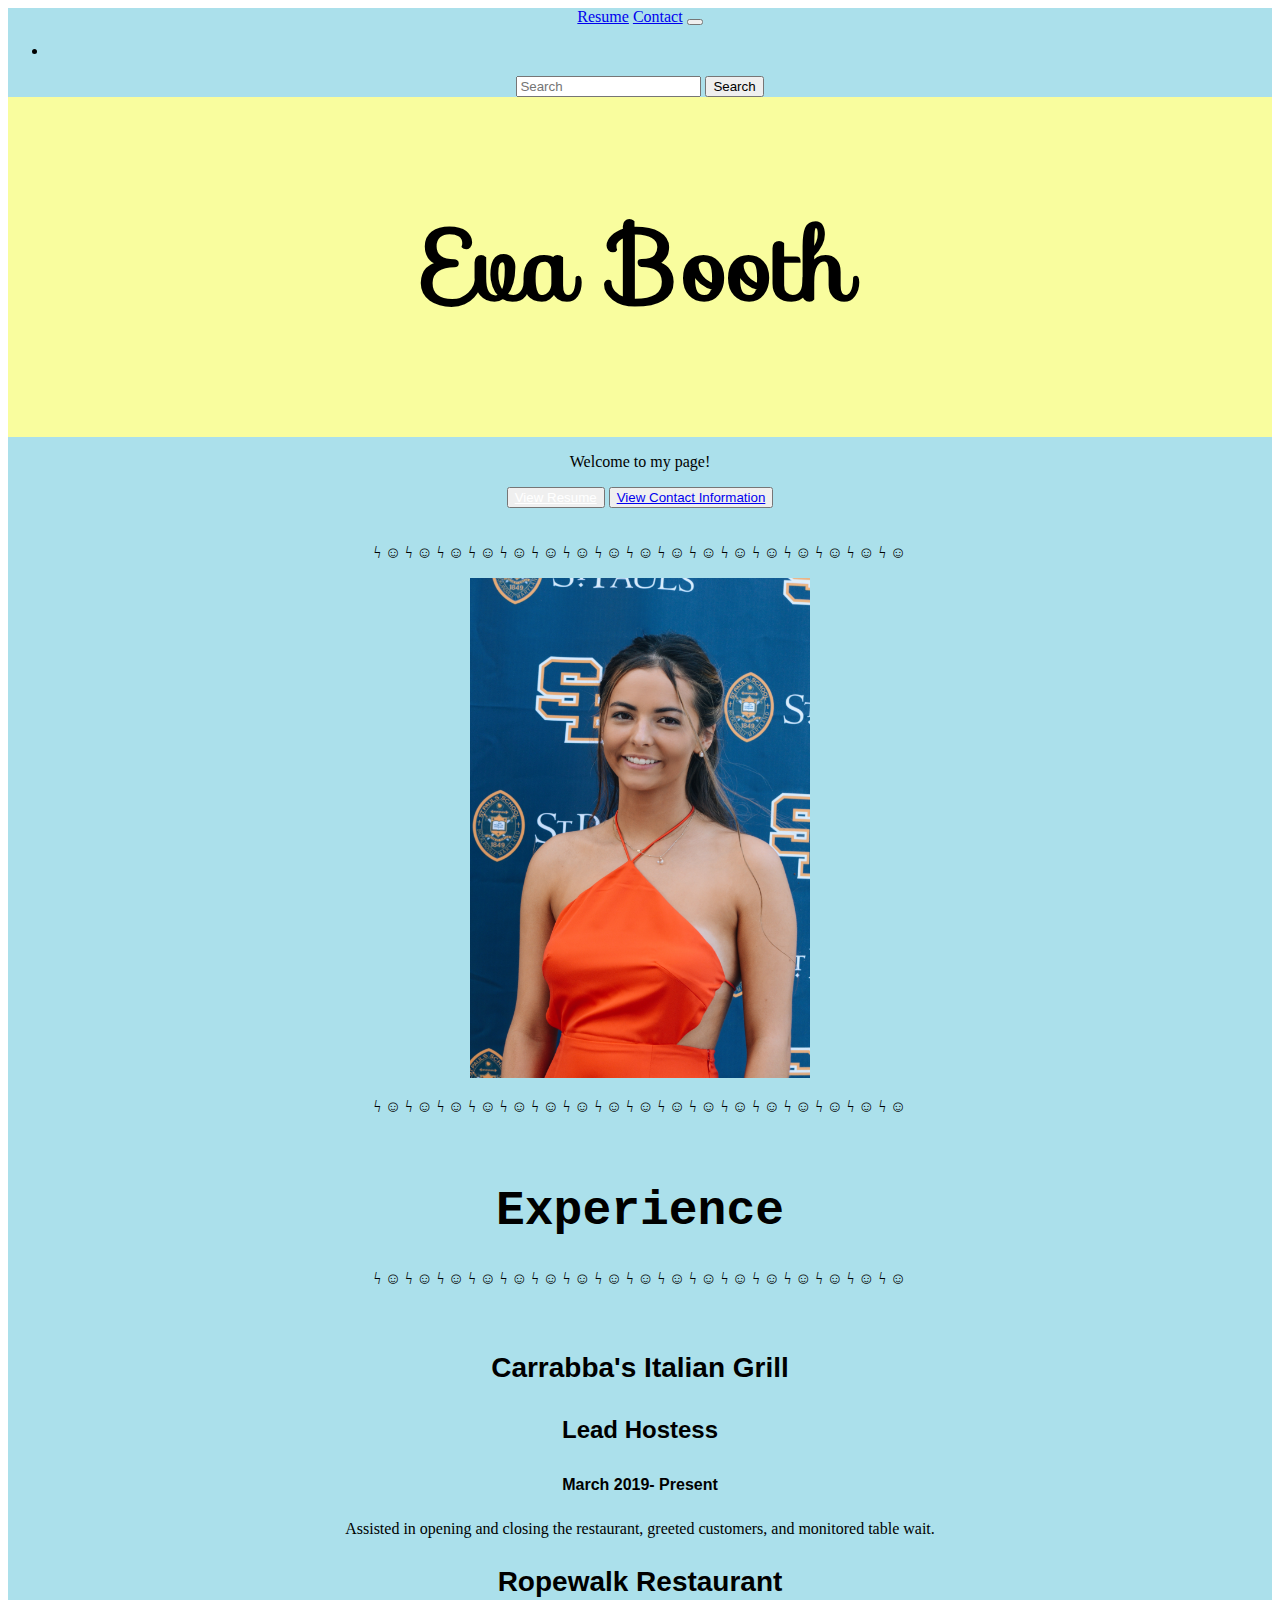
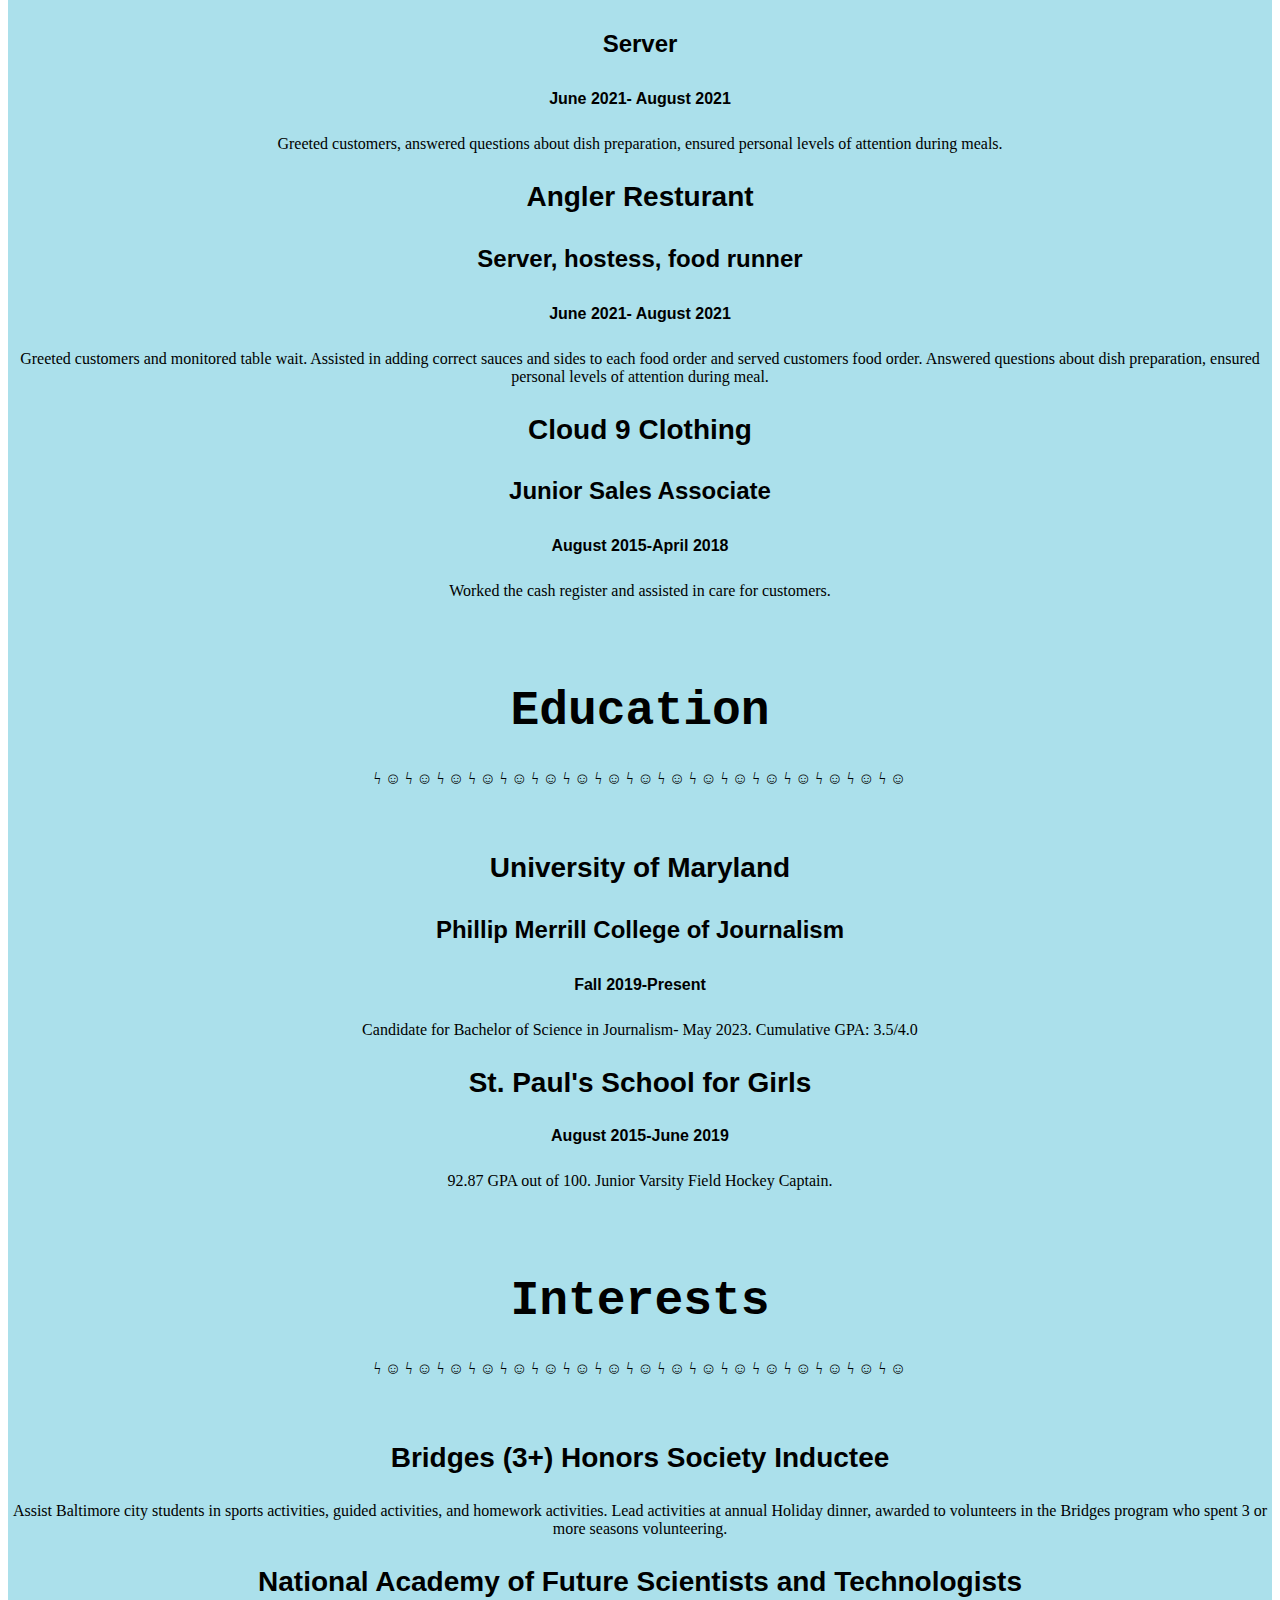
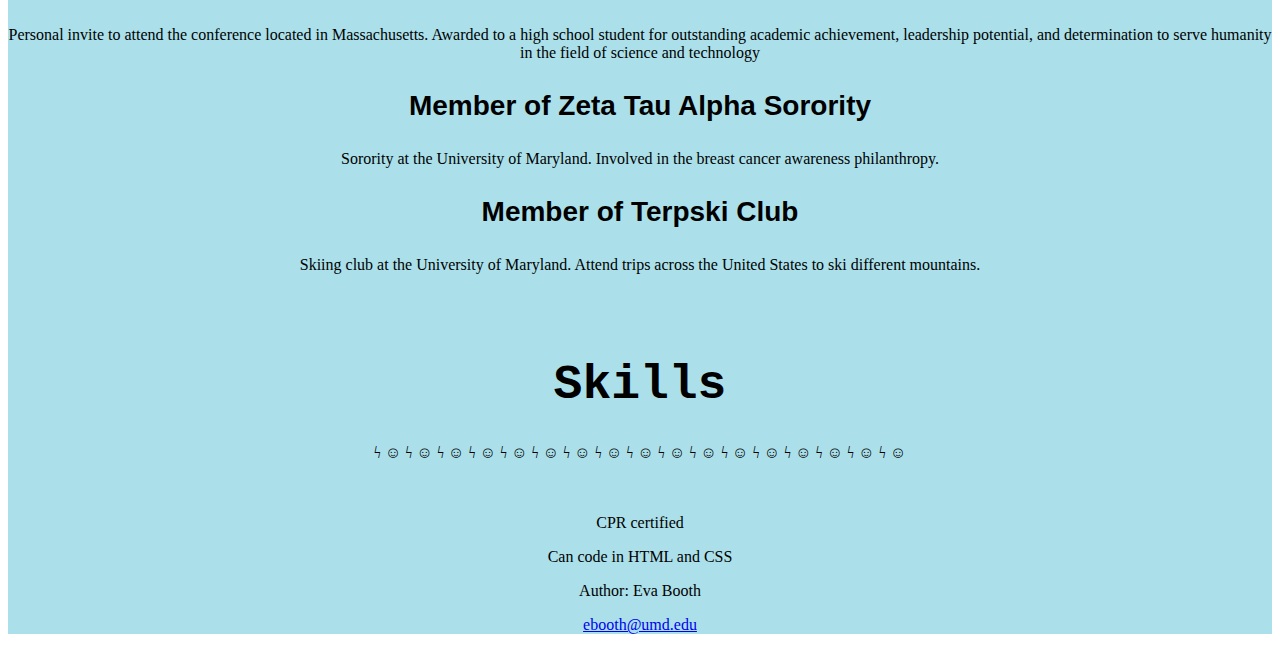
<file: html-frame/bootstrap-template.html>
<!doctype html>

<html lang="en">
<head>
<meta charset="utf-8">
<meta name="viewport" content="width=device-width, initial-scale=1, shrink-to-fit=no">

<title>Bootstrap Template</title>
<meta name="description" content="Merrill College of Journalism, UMD">
<meta name="author" content="Adam Marton">

<!-- Bootstrap CSS and JavaScript -->
<link href="https://cdn.jsdelivr.net/npm/bootstrap@5.0.1/dist/css/bootstrap.min.css" rel="stylesheet" integrity="sha384-+0n0xVW2eSR5OomGNYDnhzAbDsOXxcvSN1TPprVMTNDbiYZCxYbOOl7+AMvyTG2x" crossorigin="anonymous">
<script src="https://cdn.jsdelivr.net/npm/bootstrap@5.0.1/dist/js/bootstrap.bundle.min.js" integrity="sha384-gtEjrD/SeCtmISkJkNUaaKMoLD0//ElJ19smozuHV6z3Iehds+3Ulb9Bn9Plx0x4" crossorigin="anonymous"></script>
<link rel="stylesheet" href="https://cdn.jsdelivr.net/npm/bootstrap-icons@1.5.0/font/bootstrap-icons.css">
<link rel="stylesheet" href="css-style.css"/>
<link href= "https://fonts.googleapis.com/css?family=Sofia"
          rel="stylesheet"> 



</head>
<body>
 <center>
     <!-- Navbar start-->
  <div class="background">
<nav class="navbar navbar-expand-lg navbar-light bg-light">
  <div class="container-fluid">
    <a class="navbar-brand" href="#">  <a
    href="bootstrap-template.html">Resume</a> </a>
    <a class= "navbar-brand" href="#">  <a
    href="bootstrap-template.html">Contact</a> </a>
    <button class="navbar-toggler" type="button" data-bs-toggle="collapse" data-bs-target="#navbarSupportedContent" aria-controls="navbarSupportedContent" aria-expanded="false" aria-label="Toggle navigation">
      <span class="navbar-toggler-icon"></span>
    </button>
    <div class="collapse navbar-collapse" id="navbarSupportedContent">
      <ul class="navbar-nav me-auto mb-2 mb-lg-0">
        <li class="nav-item">
        </li>
      </ul>
      <form class="d-flex">
        <input class="form-control me-2" type="search" placeholder="Search" aria-label="Search">
        <button class="btn btn-outline-success" type="submit">Search</button>
      </form>
    </div>
  </div>
   
</nav>
<!-- Navbar end-->  <a
 

 <!-- Hero start-->
<div class="px-4 py-5 my-5 text-center">
  <div id="name"><h1 class="display-5 fw-bold">Eva Booth</h1></div>
  <div class="col-lg-6 mx-auto">
    <p class="lead mb-4">Welcome to my page!</p>
   
    <div class="d-grid gap-2 d-sm-flex justify-content-sm-center">
      <button type="button" class="btn btn-primary btn-lg px-4 gap-3"><a class="button-link"
    href="bootstrap-template.html">View Resume</a></button>
      <button type="button" class="btn btn-outline-secondary btn-lg px-4"><a
  href="contact.html">View Contact Information</a></button>
     
    </div>
  </div>
</div>
<!-- Hero end-->

<br></br>
<div class="background">
<!--picture-->
 <center><td
    colspan="2">ϟ ☺ ϟ ☺ ϟ ☺ ϟ ☺ ϟ ☺ ϟ ☺ ϟ ☺ ϟ ☺ ϟ ☺ ϟ ☺ ϟ ☺ ϟ ☺ ϟ ☺ ϟ ☺ ϟ ☺ ϟ ☺ ϟ ☺</td></center>
 <figure>
          <img src= "prof.jpg" alt= "profile picture" width=340 height=500>
        </figure>
 <center><td
    colspan="2">ϟ ☺ ϟ ☺ ϟ ☺ ϟ ☺ ϟ ☺ ϟ ☺ ϟ ☺ ϟ ☺ ϟ ☺ ϟ ☺ ϟ ☺ ϟ ☺ ϟ ☺ ϟ ☺ ϟ ☺ ϟ ☺ ϟ ☺</td></center>
<br> </br> 
<!--start of experience section-->
<div id="experience"><h1> Experience </h1> </div>
 <center><td
    colspan="2">ϟ ☺ ϟ ☺ ϟ ☺ ϟ ☺ ϟ ☺ ϟ ☺ ϟ ☺ ϟ ☺ ϟ ☺ ϟ ☺ ϟ ☺ ϟ ☺ ϟ ☺ ϟ ☺ ϟ ☺ ϟ ☺ ϟ ☺</td></center>
 <br> </br>

<div class="container">
        <div class="row">

                <div class="col-md-3">
                    <div id="carrabbas">  <section>
                        <h3>Carrabba's Italian Grill</h3> </div>
                        <h4> Lead Hostess </h4>
                        <h5> March 2019- Present </h5>
                        <p> Assisted in opening and closing the restaurant, greeted customers, and monitored table wait.</p>
                      </section>
               
                </div> 


                <div class="col-md-3">
              <div id="ropewalk"> 
                    <section>
                       <h3>Ropewalk Restaurant</h3> </div>
                        <h4> Server </h4>
                        <h5> June 2021- August 2021 </h5>
                        <p> Greeted customers, answered questions about dish preparation, ensured personal levels of attention during meals. </p>
                    </section>
              
                </div>

                <div class="col-md-3">
                 <div id="angler">  <seciton>
                       <h3>Angler Resturant</h3> </div>
                        <h4> Server, hostess, food runner </h4>
                        <h5> June 2021- August 2021 </h5>
                       <p>
                          Greeted customers and monitored table wait.
                         Assisted in adding correct sauces and sides to each food order and served customers food order. 
                          Answered questions about dish preparation, ensured personal levels of attention during meal. </p>
                      
               </section>
               
                </div>
                
                   <div class="col-md-3">
              <div id="cloud9">
                    <section>
                        <h3>Cloud 9 Clothing</h3> </div>
                        <h4> Junior Sales Associate </h4> 
                        <h5> August 2015-April 2018 </h5>
                        <p> Worked the cash register and assisted in care for customers. </p>
                    </section>
                </div>
                   </div>
        </div>
                  
        
        <br> </br>
        <!--end of experience section-->
        
        <!--start of education section-->
        <div id="education"><h1> Education </h1> </div>
        <center><td
    colspan="2">ϟ ☺ ϟ ☺ ϟ ☺ ϟ ☺ ϟ ☺ ϟ ☺ ϟ ☺ ϟ ☺ ϟ ☺ ϟ ☺ ϟ ☺ ϟ ☺ ϟ ☺ ϟ ☺ ϟ ☺ ϟ ☺ ϟ ☺</td></center>
 <br> </br>
       
        <div class="container">
        <div class="row">
          
          
                <div class="col-md-6">
          <section>
                        <h3>University of Maryland</h3>
                        <h4> Phillip Merrill College of Journalism </h4>
                        <h5> Fall 2019-Present </h5>
                        <p> Candidate for Bachelor of Science in Journalism- May 2023. Cumulative GPA: 3.5/4.0 </p>
                    </section>
                </div>
          
              <div class="col-md-6">
          <section>
                        <h3>St. Paul's School for Girls</h3>
                        <h5> August 2015-June 2019 </h5>
                        <p> 92.87 GPA out of 100. Junior Varsity Field Hockey Captain. </p>
                    </section>
                </div>
                </div>
        <br> </br>
        <!--End of education section-->
        
        <!--Start of interests section-->
        <div id="interests"><h1> Interests </h1></div>
        <center><td
    colspan="2">ϟ ☺ ϟ ☺ ϟ ☺ ϟ ☺ ϟ ☺ ϟ ☺ ϟ ☺ ϟ ☺ ϟ ☺ ϟ ☺ ϟ ☺ ϟ ☺ ϟ ☺ ϟ ☺ ϟ ☺ ϟ ☺ ϟ ☺</td></center>
 <br> </br>
        
         <div class="container">
        <div class="row">
          
                 <div class="col-md-3">
          <section>
                        <h3>Bridges (3+) Honors Society Inductee</h3>
                        <p> Assist Baltimore city students in sports activities, guided activities, and homework activities. Lead activities at annual Holiday dinner, awarded to volunteers in the Bridges program who spent 3 or more seasons volunteering.</p>
                    </section>
                </div>
                 
                    <div class="col-md-3">
                   <section>
                        <h3>National Academy of Future Scientists and Technologists </h3>
                        <p> Personal invite to attend the conference located in Massachusetts. Awarded to a high school student for outstanding academic achievement, leadership potential, and determination to serve humanity in the field of science and technology</p>
                    </section>
                </div>
        
           <div class="col-md-3">
               <section>
                        <h3>Member of Zeta Tau Alpha Sorority </h3>
                        <p> Sorority at the University of Maryland. Involved in the breast cancer awareness philanthropy.</p>
                    </section>
                </div>
        
         <div class="col-md-3">
               <section>
                        <h3>Member of Terpski Club </h3>
                        <p> Skiing club at the University of Maryland. Attend trips across the United States to ski different mountains.</p>
                    </section>
                </div>
        </div>
        <br> </br>
        <!--End of interests section-->
        
        <!--start of skills section-->
       <div id="skills"> <h1> Skills </h1> </div>
       <center><td
    colspan="2">ϟ ☺ ϟ ☺ ϟ ☺ ϟ ☺ ϟ ☺ ϟ ☺ ϟ ☺ ϟ ☺ ϟ ☺ ϟ ☺ ϟ ☺ ϟ ☺ ϟ ☺ ϟ ☺ ϟ ☺ ϟ ☺ ϟ ☺</td></center>
 <br> </br>
          
      
          <p> CPR certified </p>
          <p> Can code in HTML and CSS </p>
        
          <!--end of skills section-->
        
        
        



</div>
</body>
<!--footer-->
<footer>
  <p>Author: Eva Booth</p>
  <p><a href="ebooth@umd.edu">ebooth@umd.edu</a></p>
</footer>
       

 </div>
</html>
</file>
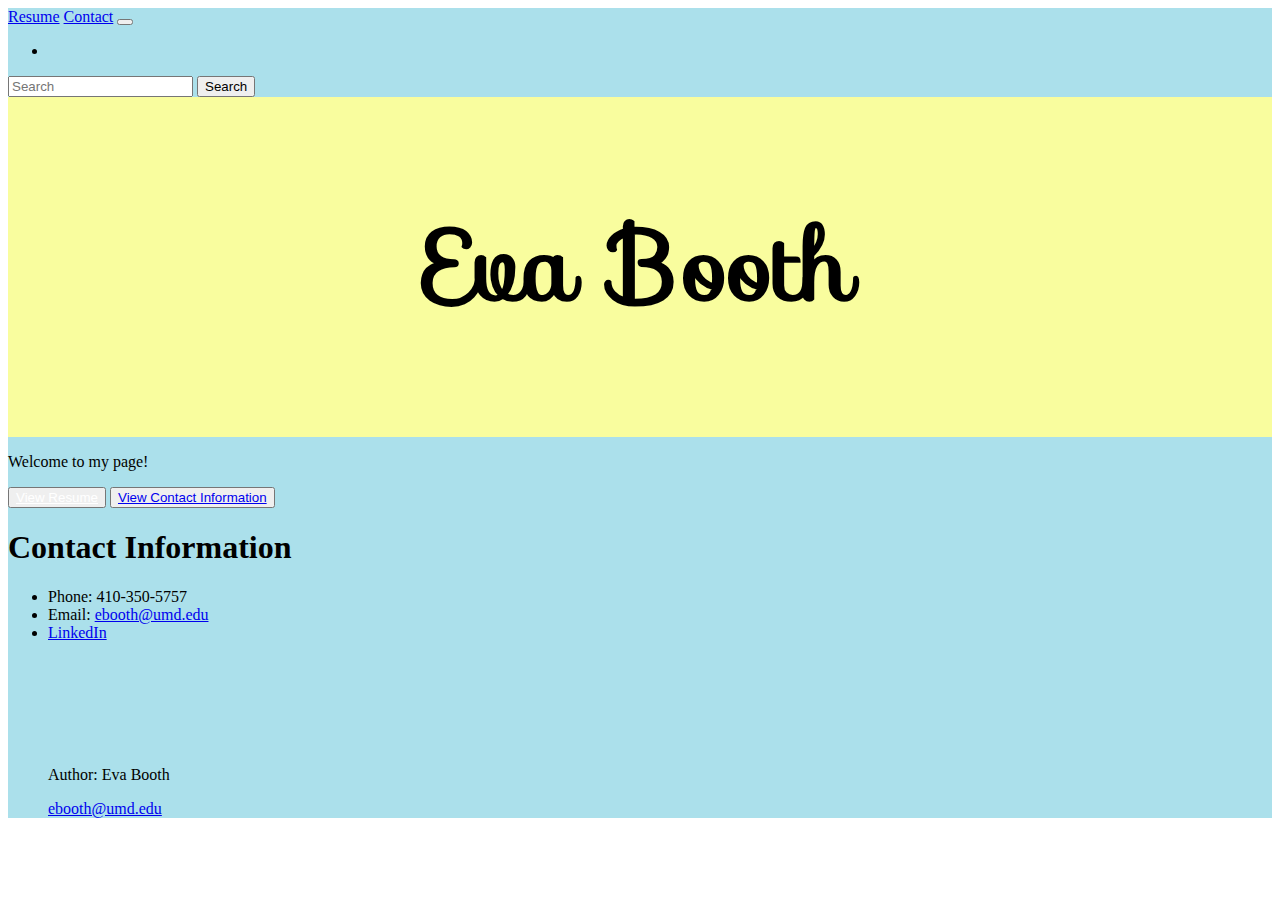
<file: html-frame/contact.html>
<!DOCTYPE HTML>
<html lang="en">
<head>
    <title>Contact</title>
    <link href="https://cdn.jsdelivr.net/npm/bootstrap@5.0.1/dist/css/bootstrap.min.css" rel="stylesheet" integrity="sha384-+0n0xVW2eSR5OomGNYDnhzAbDsOXxcvSN1TPprVMTNDbiYZCxYbOOl7+AMvyTG2x" crossorigin="anonymous">
<script src="https://cdn.jsdelivr.net/npm/bootstrap@5.0.1/dist/js/bootstrap.bundle.min.js" integrity="sha384-gtEjrD/SeCtmISkJkNUaaKMoLD0//ElJ19smozuHV6z3Iehds+3Ulb9Bn9Plx0x4" crossorigin="anonymous"></script>
<link rel="stylesheet" href="https://cdn.jsdelivr.net/npm/bootstrap-icons@1.5.0/font/bootstrap-icons.css">
<link rel="stylesheet" href="css-style.css"/>
<link href= "https://fonts.googleapis.com/css?family=Sofia"
          rel="stylesheet"> 
</head>
<body>
 



     <!-- Navbar start-->
    <div class="background">
<nav class="navbar navbar-expand-lg navbar-light bg-light">
  <div class="container-fluid">
    <a class="navbar-brand" href="#">  <a
    href="bootstrap-template.html">Resume</a> </a>
    <a class= "navbar-brand" href="#">  <a
    href="bootstrap-template.html">Contact</a> </a>
    <button class="navbar-toggler" type="button" data-bs-toggle="collapse" data-bs-target="#navbarSupportedContent" aria-controls="navbarSupportedContent" aria-expanded="false" aria-label="Toggle navigation">
      <span class="navbar-toggler-icon"></span>
    </button>
    <div class="collapse navbar-collapse" id="navbarSupportedContent">
      <ul class="navbar-nav me-auto mb-2 mb-lg-0">
        <li class="nav-item">
        </li>
      </ul>
      <form class="d-flex">
        <input class="form-control me-2" type="search" placeholder="Search" aria-label="Search">
        <button class="btn btn-outline-success" type="submit">Search</button>
      </form>
    </div>
  </div>
   
</nav>
 <!--navbar end-->
  <!-- Hero start-->
<div class="px-4 py-5 my-5 text-center">
  <div id="name"><h1 class="display-5 fw-bold">Eva Booth</h1></div>
  <div class="col-lg-6 mx-auto">
    <p class="lead mb-4">Welcome to my page!</p>
   
        <div class="d-grid gap-2 d-sm-flex justify-content-sm-center">
      <button type="button" class="btn btn-primary btn-lg px-4 gap-3"><a class="button-link2"
    href="bootstrap-template.html">View Resume</a></button>
      <button type="button" class="btn btn-outline-secondary btn-lg px-4"><a
  href="contact.html">View Contact Information</a></button>
     
    </div>
  </div>
</div>
  <!--Hero end-->
  
  <!--Contact details start-->
 <div class="background">
  <h1> Contact Information </h1>
 <ul>
    <li> Phone: 410-350-5757 </li>
    <li> Email: <a href="ebooth@umd.edu"> ebooth@umd.edu </li>
    <li> <a href="https://www.linkedin.com/in/eva-booth-9877a0201">  LinkedIn </a></li>
<!--Contact details end-->
<br> </br>
<br> </br>
<br> </br>
</body>
<!--footer-->
<footer>
  <p>Author: Eva Booth</p>
  <p><a href="ebooth@umd.edu">ebooth@umd.edu</a></p>
</footer>
  </div>
</html>
</file>
<file: style.css>
#content {
    margin: 0 auto;
    width: 900 px;
    font-family:Georgia, sans-serif;
    font-size: 15px; 
}

#byline {
font-family: Helvetica, sans-serif;
font-size: 14px;
font-style: italic;
}
#masthead{
    color: white;
    text-align: center;
    background-color: blue;
    padding: 10px;
    font-family: Monospace, sans-serif;
    font-size:3em;
    
}
#headline{
    font-family: Helvetica, sans-serif;
    color: blue;
}
blockquote{
    font-size: 25px;
    color: white;
    background-color: black;
}
img{
    margin: 0 auto;
    width: 900 px;
    align-content: center;
}
#caption{
    font-family: Helvetica, sans-serif;
    font-size: 10px;
    font-style: italic;
    padding-bottom: 10px;
}
</file>
<file: basic-resume/style.css>
body{
    font-family: Open Sans, Arial, sans-serif;
    font-size: 1em;
  color: #444;
}
img{
    display: none; 
}
/*Top of page*/
#name {
  font-size: 3em;
  color: #33485e;
  text-transform: uppercase;
  border: 1px solid #33485e;
 width: 60%
min-width: 300px; 
 margin: 0 auto;

}

b{
  text-transform: uppercase;
  font-size: 1.5em;
  color: #33485e;
}
/*Sections*/
#sectionheader{
  font-size: 1.5em;
  text-transform: uppercase;
  background-color: #33485e;
  color: white;
  font-weight: 400;
  margin-bottom:10 px;
  margin-top:20px;
  margin-right:0px;
  margin-left:0px;
  min-width: 300px;
  width: 70%
}
#jobtitle{
  font-weight: 600;
  font-size: 1.5em;
}
#organization{
  font-weight: 400;
  font-size: 1.25em;
}
#date{
  font-weight: 400;
  font-style:italic;
  font-size: 1em;
  margin-top:2px;
  margin-bottom:0px;
  margin-right:0px;
  margin-left:0px;
}
ul li{
  font-size: 1em;
}
#menu{
  margin:0px;
  padding:0px;
  text-align:center;
  display:inline; 
  
}
#degree{
  margin-top:5px;
  margin-bottom:0px;
  margin-right:0px;
  margin-left:0px;
}
#do{
  margin-top:5px;
  margin-bottom:0px;
  margin-right:0px;
  margin-left:0px;
}
#title{
  font-weight:600;
  text-align:center;
  margin-top:20px;
  margin-bottom:0px;
  margin-right:0px;
  margin-left:0px;
}
#top{
  min-width:300px;
  width:60%;
margin:0 auto;
  margin-bottom:30px;
}
</file>
<file: data-viz-project/style.css>
#name{   background-image:url(c.png);
    background-position: center;
   background-size: 250px; 
    color: 	#FFFF00;
    text-align: center;
    padding: 100px 100px;
    background-repeat: no-repeat;
    font-family: 'Oswald', sans-serif;
    font-size:3em;
    font-weight: bold;
      text-shadow: 2px 2px black;
}


h2{ font-size: 2em;
font-family: cursive, sans-serif;
font-weight: bold;
color:black;
    
}
h3{ font-size: 1.75em;
font-family: Monaco, sans-serif;
font-weight: bold;
color: black;
    
}
#caption{
    color:black;
    font-style: italic;
    font-size: .75em;
    font-family: Arial, sans-serif;
}
p{
    color:black;
    font-family: Arial, sans-serif;
    font-size: 1em;
}
#extra{
    color: black;
    font-style: italic;
    font-size: 1em;
    font-family: Arial, sans-serif;
}
.back{
   background-color: LightGray;
}
#graphic{
   padding: 100px 100px;
}
#definition{
   background-color: red;
   padding: 50px;
   font-weight: bold;
  
}
#footer{
   font-size: .75em;
   font-family: courier, Arial;
}
h4{ font-size: 1.5em;
font-family: Monaco, sans-serif;
font-weight: bold;
color: black;
}
#publication{ font-size: 4em;
text-align: center;
font-family: Arial, sans-serif;
color: yellow;
font-weight: bold;
background-color: red;
padding: 50px;
   
}
h1{
   font-weight: bold;
   font-size: 2em;
}
#description{
background-color: red;
padding: 50px; 
}
#quote{  
    font-size:20px;
    font-weight: bold;
}
</file>
<file: html-frame/css-style.css>
#name{
   color: black;
    text-align: center;
    background-color: #F9FD9E;
    padding: 30px;
    font-family: 'Sofia', sans-serif;
    font-size:3em;
}
#experience{
   color: black;
   font-family: Monospace,sans-serif;
   font-style: strong;
   font-size: 1.5em;
}
#education{
   color: black;
   font-family: Monospace, sans-serif;
   font-style: strong;
   font-size: 1.5em;
}
#interests{
   color: black;
   font-family: Monospace, sans-serif;
   font-style: strong;
   font-size: 1.5em;
}
#skills{
     color: black;
   font-family: Monospace, sans-serif;
   font-style: strong;
   font-size: 1.5em;
}
#carrabbas{
   color:black;
   font-family: sans-serif;
   font-size: 1em;
}
#ropewalk{
     color:black;
   font-family: sans-serif;
   font-size: 1em;
}
#angler{
     color:black;
   font-family: sans-serif;
   font-size: 1em;
}
#cloud9{
      color:black;
   font-family: sans-serif;
   font-size: 1em;
}
h1{
   color: black;
   font-size: 2em;
}
h3{
   color:black;
     font-family: sans-serif;
   font-size: 1.75em;
}
h4{
   color:black;
     font-family: sans-serif;
   font-size:1.5em;
}
h5{
   color:black;
     font-family: sans-serif;
   font-size: 1em;
}
.background{
   background-color: #ABE0EB;
}
.button-link{
   color:white;
}
.button-link2{
   color:white;
}
</file>
